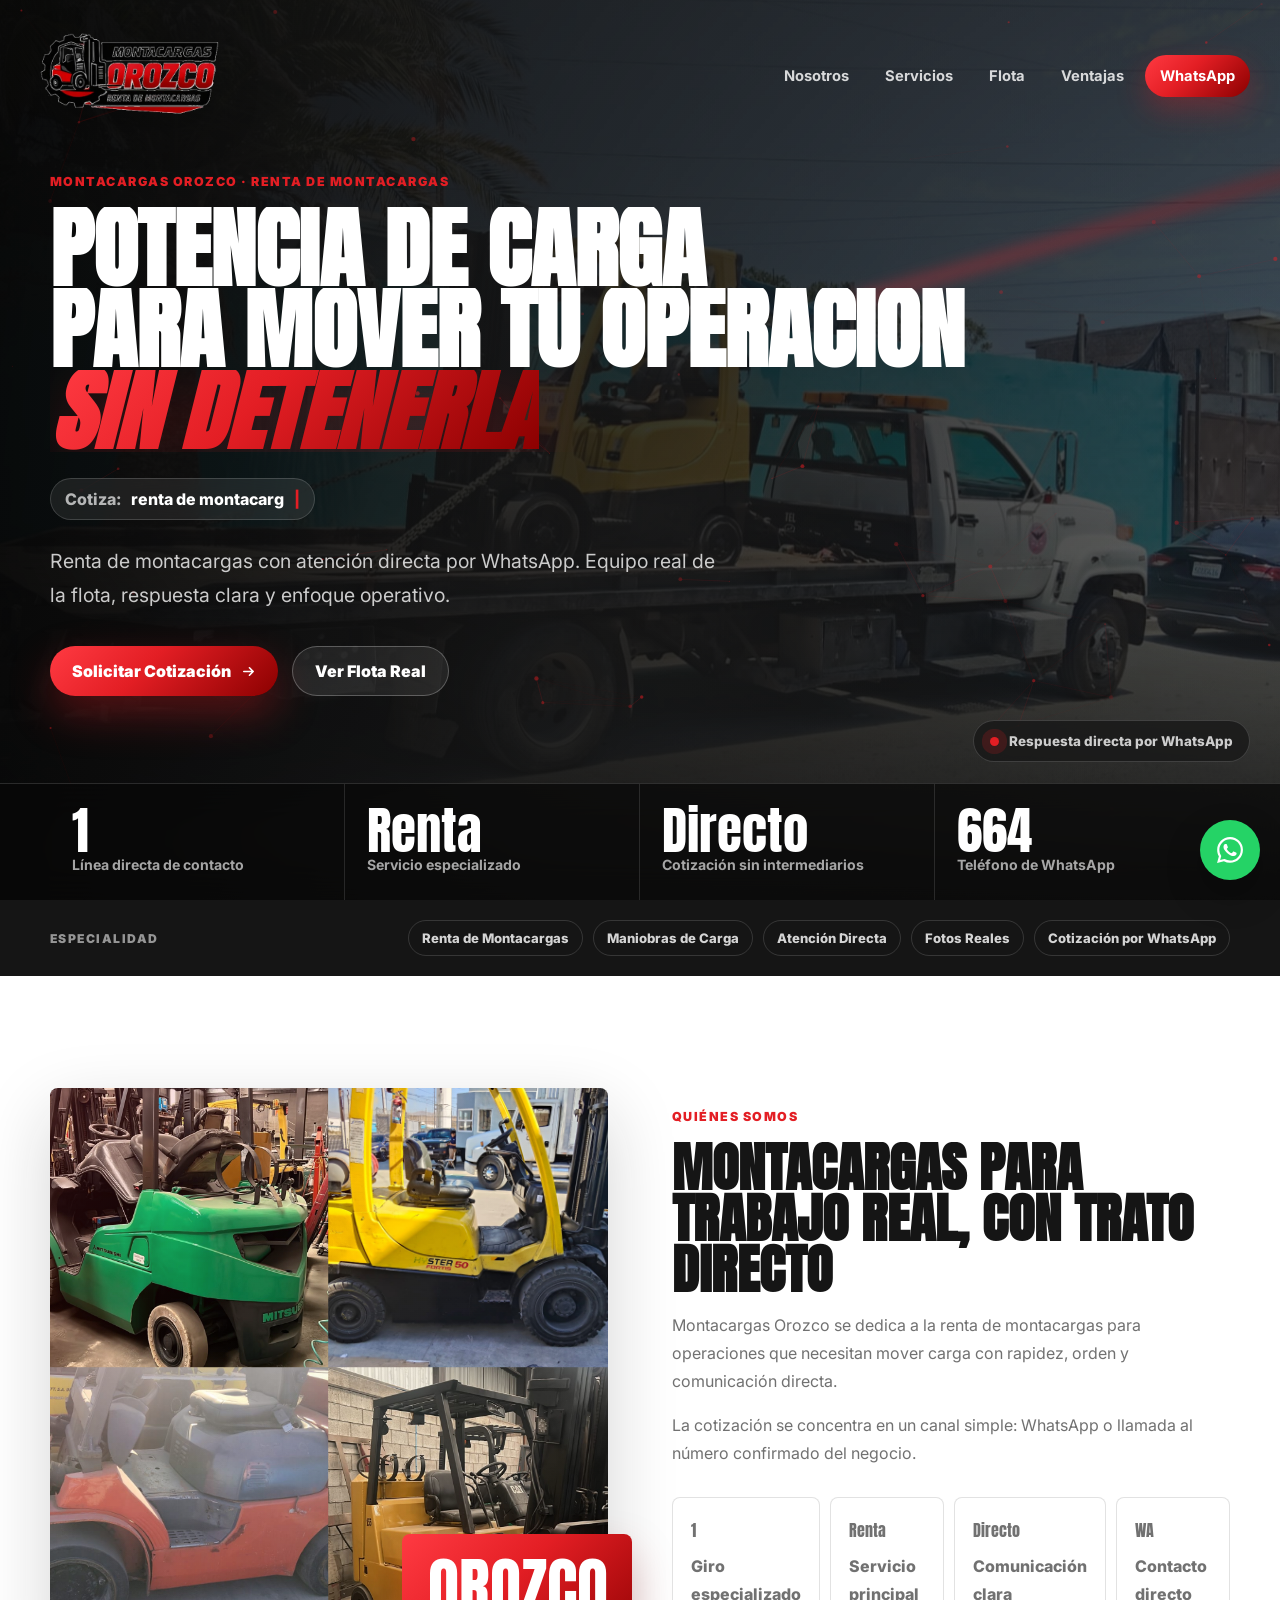
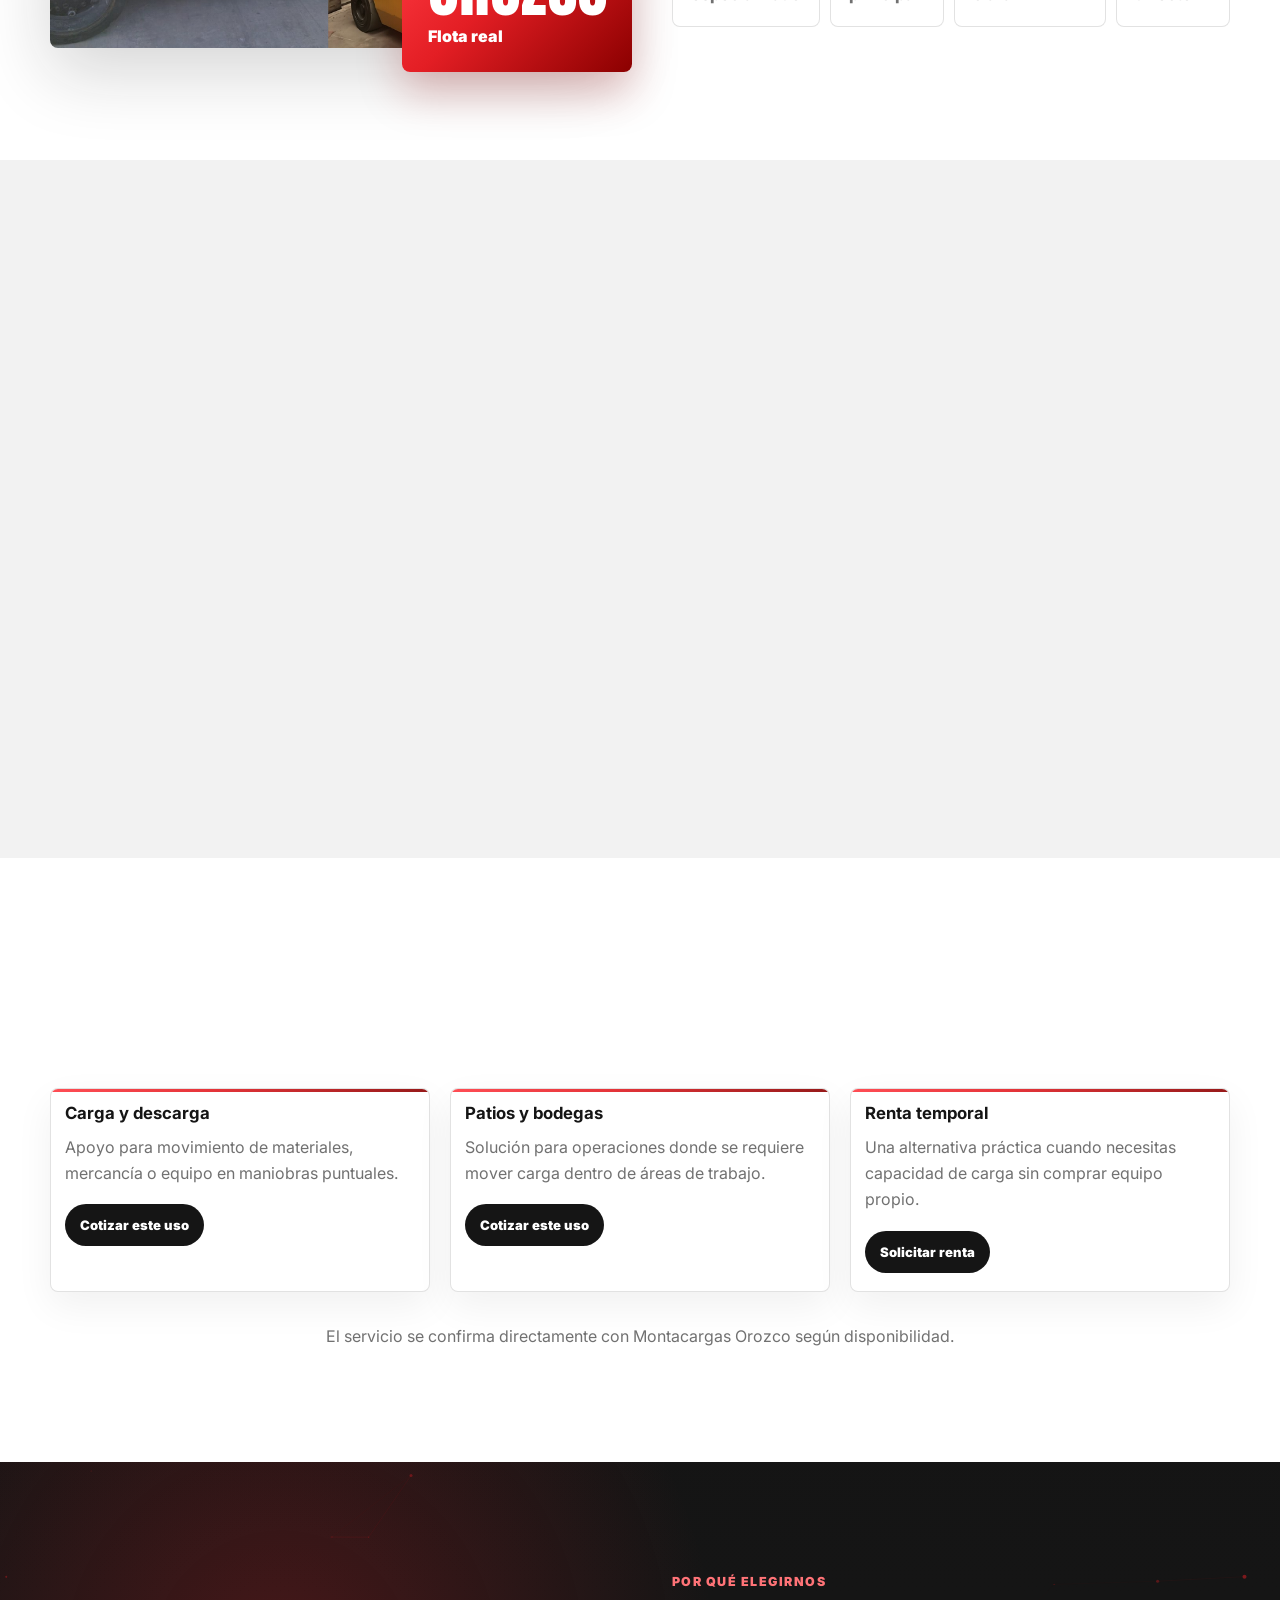
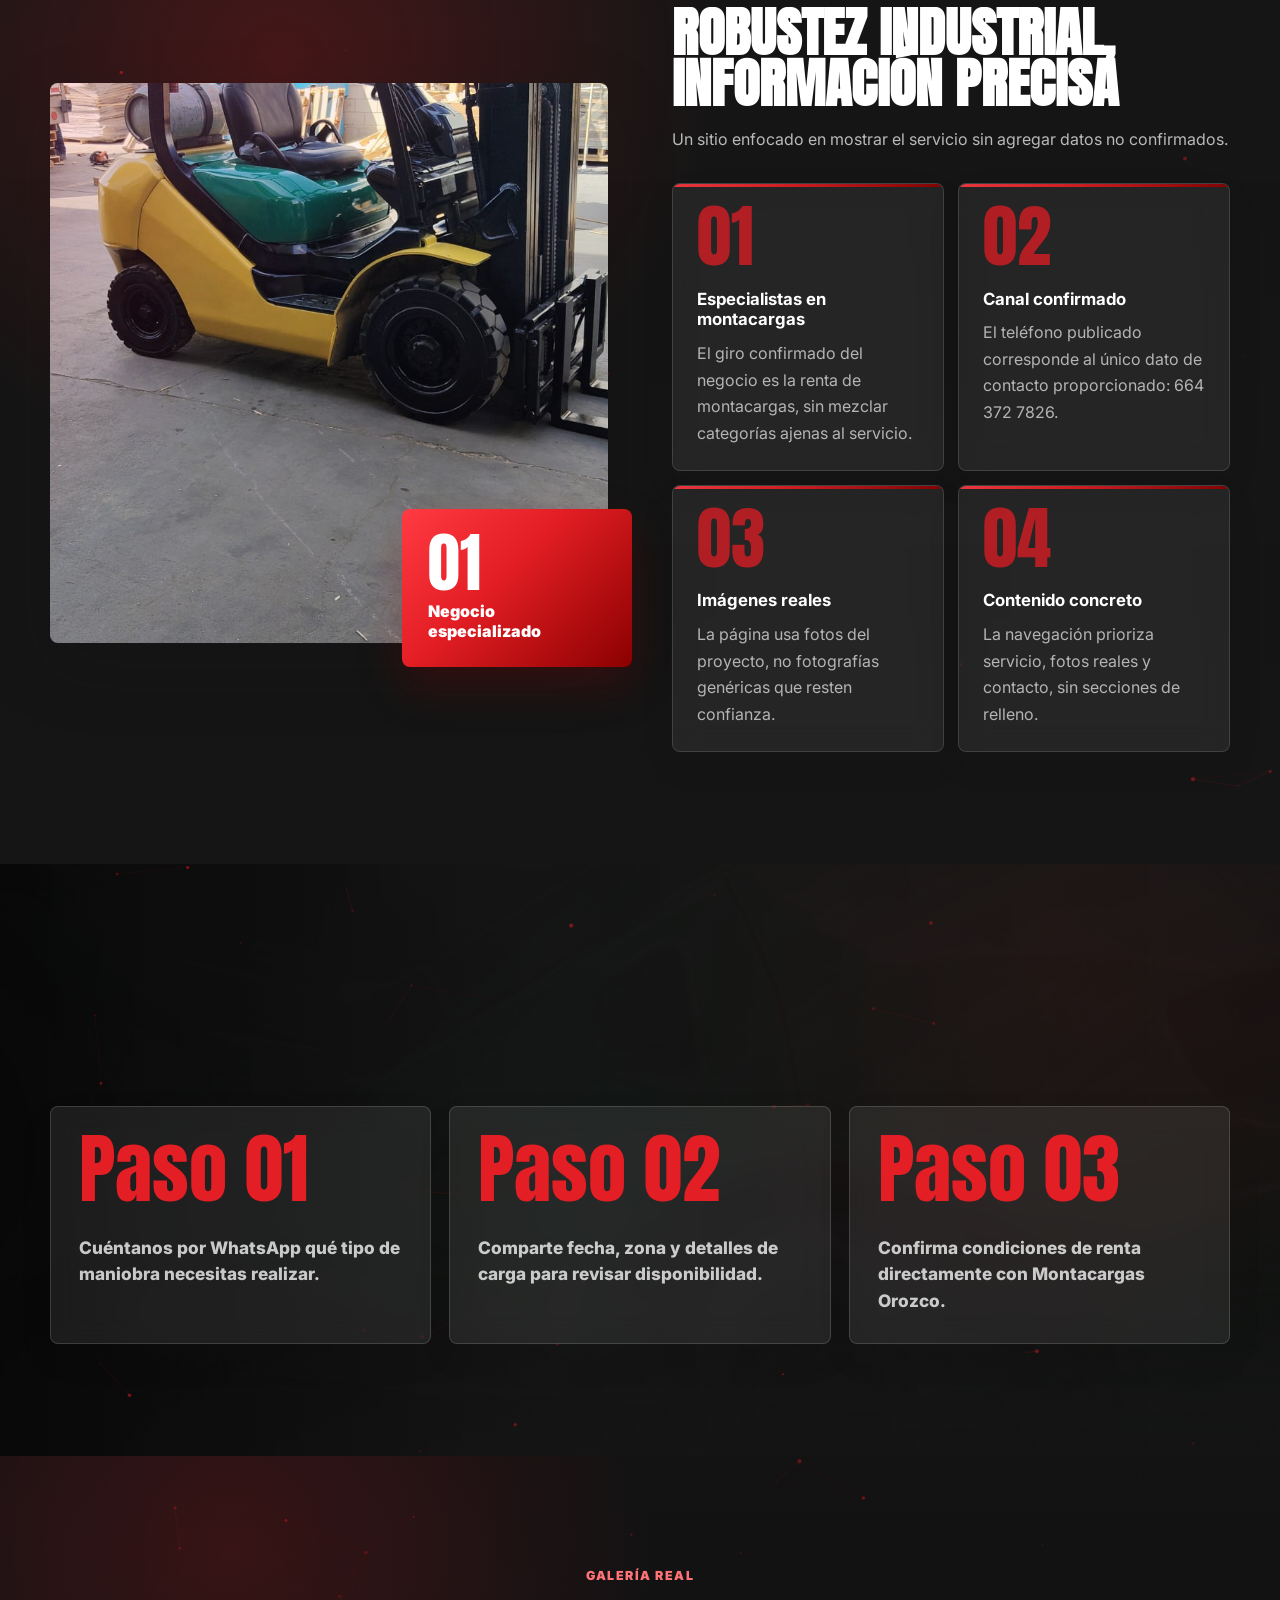
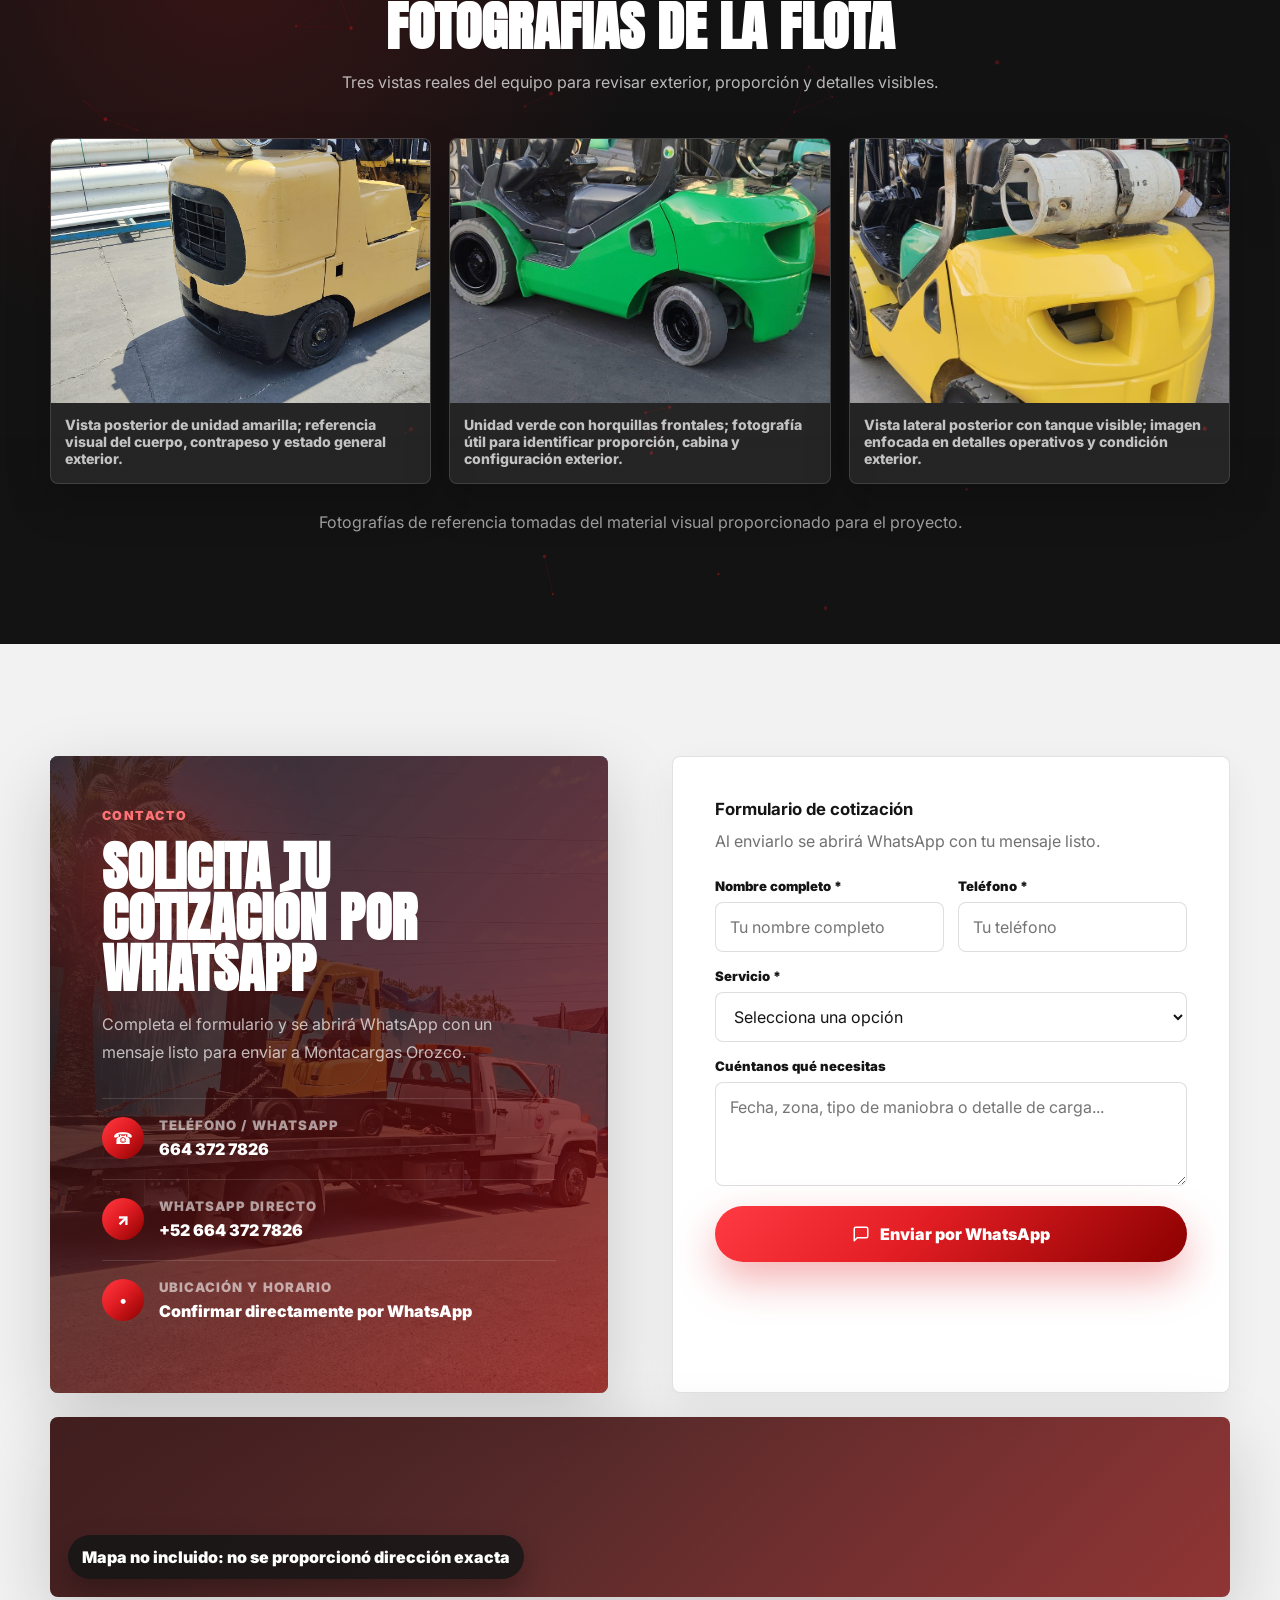
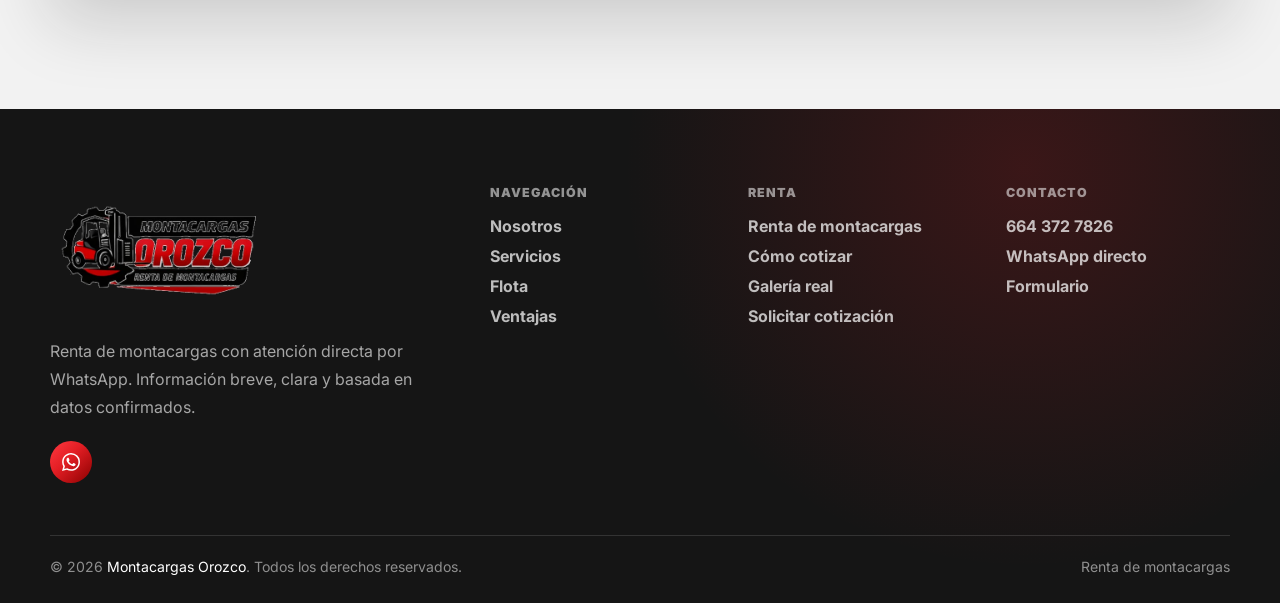
<file: index.html>
<!DOCTYPE html>
<html lang="es">
<head>
  <meta charset="UTF-8">
  <meta name="viewport" content="width=device-width, initial-scale=1.0">
  <title>Montacargas Orozco | Renta de Montacargas</title>
  <meta name="description" content="Montacargas Orozco ofrece renta de montacargas con atención directa por WhatsApp al 664 372 7826. Cotiza disponibilidad para tus maniobras de carga.">
  <meta name="keywords" content="renta de montacargas, Montacargas Orozco, montacargas en renta, renta de forklift, cotizar montacargas">
  <meta property="og:title" content="Montacargas Orozco | Renta de Montacargas">
  <meta property="og:description" content="Renta de montacargas con atención directa por WhatsApp. Equipo real fotografiado de la flota de Montacargas Orozco.">
  <meta property="og:type" content="website">
  <meta property="og:image" content="imagenes/logo-orozco-transparente.png">
  <link rel="icon" type="image/png" href="imagenes/logo-orozco-transparente.png">
  <link rel="preconnect" href="https://fonts.googleapis.com">
  <link rel="preconnect" href="https://fonts.gstatic.com" crossorigin>
  <link href="https://fonts.googleapis.com/css2?family=Anton&family=Inter:wght@400;500;600;700;800;900&display=swap" rel="stylesheet">
  <script>document.documentElement.classList.add("js");</script>
  <link rel="stylesheet" href="styles.css">
</head>
<body>

<!-- LOADER -->
<div id="loader" aria-hidden="true">
  <div class="ld-scan"></div>
  <div class="ld-logo">
    <img src="imagenes/logo-orozco-transparente.png" alt="" class="ld-logo-img">
    <div class="ld-ring"></div>
  </div>
  <div class="ld-brand">
    <p class="ld-name">MONTA<span>CARGAS</span> <em>OROZCO</em></p>
    <p class="ld-tag">Renta de montacargas</p>
  </div>
  <div class="ld-progress">
    <div class="ld-track"><div class="ld-fill"></div></div>
    <p class="ld-note">Cargando</p>
  </div>
</div>

<!-- NAV -->
<nav id="nav" role="navigation" aria-label="Menú principal">
  <div class="nav-wrap">
    <a href="#" class="logo" aria-label="Montacargas Orozco">
      <img src="imagenes/logo-orozco-transparente.png" alt="Logo de Montacargas Orozco" class="logo-img">
      <div class="logo-word">MONTA<span>CARGAS</span> <em>OROZCO</em></div>
    </a>
    <ul class="nav-links" role="list">
      <li><a href="#about">Nosotros</a></li>
      <li><a href="#services">Servicios</a></li>
      <li><a href="#inventario">Flota</a></li>
      <li><a href="#why">Ventajas</a></li>
      <li><a href="#contact" class="nav-cta">WhatsApp</a></li>
    </ul>
    <button class="hamburger" id="ham" aria-label="Abrir menú" aria-expanded="false">
      <span></span><span></span><span></span>
    </button>
  </div>
</nav>

<div id="mob" class="mob-menu" role="navigation" aria-label="Menú móvil">
  <a href="#about">Nosotros</a>
  <a href="#services">Servicios</a>
  <a href="#inventario">Flota</a>
  <a href="#why">Ventajas</a>
  <a href="#contact">WhatsApp</a>
</div>

<main>

<!-- HERO -->
<section id="hero" aria-label="Encabezado principal">
  <div class="hero-bg" aria-hidden="true"></div>
  <div class="hero-ov" aria-hidden="true"></div>
  <canvas id="pcanvas" class="particle-canvas" aria-hidden="true"></canvas>

  <div class="hero-body">
    <div class="wrap">
      <p class="hero-eyebrow">Montacargas Orozco · Renta de montacargas</p>
      <h1 class="hero-h1">
        <span class="h1-line"><span class="h1-inner">Potencia de carga</span></span>
        <span class="h1-line"><span class="h1-inner">para mover tu operación</span></span>
        <span class="h1-line h1-accent"><span class="h1-inner">sin detenerla</span></span>
      </h1>
      <p class="hero-typewriter" aria-label="Soluciones de renta">
        <span class="tw-label">Cotiza:</span>
        <span class="tw-text" id="twText"></span><span class="tw-cursor" aria-hidden="true">|</span>
      </p>
      <p class="hero-p">
        Renta de montacargas con atención directa por WhatsApp. Equipo real de la flota, respuesta clara y enfoque operativo.
      </p>
      <div class="hero-btns">
        <a href="https://wa.me/526643727826?text=Hola%2C%20quiero%20cotizar%20la%20renta%20de%20un%20montacargas%20con%20Montacargas%20Orozco." target="_blank" rel="noopener noreferrer" class="btn-primary">
          Solicitar Cotización
          <svg width="15" height="15" viewBox="0 0 16 16" fill="none" aria-hidden="true">
            <path d="M3 8h10M9 4l4 4-4 4" stroke="currentColor" stroke-width="1.75" stroke-linecap="round" stroke-linejoin="round"/>
          </svg>
        </a>
        <a href="#inventario" class="btn-secondary">Ver Flota Real</a>
      </div>
    </div>
  </div>

  <div class="hero-stats" aria-label="Datos de confianza">
    <div class="wrap">
      <div class="stats-row">
        <div class="stat-col">
          <span class="stat-val" data-hero-count="1" data-prefix="" data-suffix="">0</span>
          <span class="stat-lbl">Línea directa de contacto</span>
        </div>
        <div class="stat-col">
          <span class="stat-val">Renta</span>
          <span class="stat-lbl">Servicio especializado</span>
        </div>
        <div class="stat-col">
          <span class="stat-val">Directo</span>
          <span class="stat-lbl">Cotización sin intermediarios</span>
        </div>
        <div class="stat-col">
          <span class="stat-val">664</span>
          <span class="stat-lbl">Teléfono de WhatsApp</span>
        </div>
      </div>
    </div>
  </div>

  <div class="hero-deco" aria-hidden="true">
    <div class="hero-beam"></div>
  </div>
  <div class="hero-badge" aria-hidden="true">
    <span class="hb-dot"></span>
    <span class="hb-text">Respuesta directa por WhatsApp</span>
  </div>
</section>

<!-- TRUST BAR -->
<section id="trust" aria-label="Enfoque del negocio">
  <div class="trust-bg" aria-hidden="true"></div>
  <div class="wrap">
    <div class="trust-row rev">
      <p class="trust-label">Especialidad</p>
      <div class="trust-chips">
        <span class="trust-chip">Renta de Montacargas</span>
        <span class="trust-chip">Maniobras de Carga</span>
        <span class="trust-chip">Atención Directa</span>
        <span class="trust-chip">Fotos Reales</span>
        <span class="trust-chip">Cotización por WhatsApp</span>
      </div>
    </div>
  </div>
</section>

<!-- ABOUT -->
<section id="about" class="section bg-white">
  <div class="wrap">
    <div class="about-grid">
      <div class="about-img-wrap rev from-l">
        <div class="about-img-main about-img-grid">
          <img src="imagenes/flota (1).jpeg" alt="Montacargas de la flota real de Montacargas Orozco 1" loading="lazy">
          <img src="imagenes/flota (2).jpeg" alt="Montacargas de la flota real de Montacargas Orozco 2" loading="lazy">
          <img src="imagenes/flota (3).jpeg" alt="Montacargas de la flota real de Montacargas Orozco 3" loading="lazy">
          <img src="imagenes/flota (4).jpeg" alt="Montacargas de la flota real de Montacargas Orozco 4" loading="lazy">
        </div>
        <div class="about-accent">
          <p class="a-num">OROZCO</p>
          <p class="a-lbl">Flota real</p>
        </div>
      </div>
      <div class="about-text rev">
        <p class="eyebrow">Quiénes somos</p>
        <h2 class="heading heading--shine">Montacargas para trabajo real, con trato directo</h2>
        <p>Montacargas Orozco se dedica a la renta de montacargas para operaciones que necesitan mover carga con rapidez, orden y comunicación directa.</p>
        <p>La cotización se concentra en un canal simple: WhatsApp o llamada al número confirmado del negocio.</p>
        <div class="about-stats">
          <div class="a-stat">
            <p class="a-stat-n" data-count="1" data-prefix="" data-suffix=""></p>
            <p class="a-stat-l">Giro especializado</p>
          </div>
          <div class="a-stat">
            <p class="a-stat-n">Renta</p>
            <p class="a-stat-l">Servicio principal</p>
          </div>
          <div class="a-stat">
            <p class="a-stat-n">Directo</p>
            <p class="a-stat-l">Comunicación clara</p>
          </div>
          <div class="a-stat">
            <p class="a-stat-n">WA</p>
            <p class="a-stat-l">Contacto directo</p>
          </div>
        </div>
      </div>
    </div>
  </div>
</section>

<!-- SERVICES -->
<section id="services" class="section bg-off">
  <div class="wrap">
    <div class="section-head section-head--center rev">
      <p class="eyebrow">Servicios</p>
      <h2 class="heading heading--shine">Servicio directo, claro y sin vueltas</h2>
      <p class="sub">Una oferta simple: renta de montacargas, atención directa y comunicación clara desde el primer contacto.</p>
    </div>
    <div class="svc-grid">

      <div class="svc-card rev d1">
        <span class="svc-num" aria-hidden="true">01</span>
        <h3>Renta de montacargas</h3>
        <p>Equipo para maniobras de carga, descarga y movimiento operativo dentro de patios, bodegas o zonas de trabajo.</p>
        <p class="svc-models">Contacto directo: 664 372 7826</p>
        <div class="svc-tags">
          <span class="tag tag-gold">Carga</span>
          <span class="tag tag-gold">Maniobra</span>
          <span class="tag tag-gold">Operación</span>
        </div>
      </div>

      <div class="svc-card rev d2">
        <span class="svc-num" aria-hidden="true">02</span>
        <h3>Atención directa</h3>
        <p>Comunicación por el canal confirmado del negocio, sin formularios largos ni intermediarios.</p>
        <p class="svc-models">WhatsApp: 664 372 7826</p>
        <div class="svc-tags">
          <span class="tag tag-gold">Rápido</span>
          <span class="tag tag-gold">Directo</span>
          <span class="tag tag-gold">Claro</span>
        </div>
      </div>

      <div class="svc-card rev d3">
        <span class="svc-num" aria-hidden="true">03</span>
        <h3>Información objetiva</h3>
        <p>La página comunica únicamente información confirmada del negocio y evita datos no verificados.</p>
        <p class="svc-models">Sin información inventada</p>
        <div class="svc-tags">
          <span class="tag tag-gold">Real</span>
          <span class="tag tag-gold">Industrial</span>
          <span class="tag tag-gold">Confiable</span>
        </div>
      </div>

      <div class="svc-card rev d4">
        <span class="svc-num" aria-hidden="true">04</span>
        <h3>Uso operativo</h3>
        <p>Ideal para resolver necesidades temporales de carga sin adquirir equipo propio.</p>
        <p class="svc-models">Renta según solicitud</p>
        <div class="svc-tags">
          <span class="tag tag-gold">Temporal</span>
          <span class="tag tag-gold">Flexible</span>
          <span class="tag tag-gold">Productivo</span>
        </div>
      </div>

    </div>
  </div>
</section>

<!-- INVENTARIO -->
<section id="inventario" class="section bg-white">
  <div class="wrap">
    <div class="prod-header rev">
      <div>
        <p class="eyebrow">Usos frecuentes</p>
        <h2 class="heading heading--shine">Montacargas para trabajo operativo</h2>
      </div>
      <a href="#contact" class="btn-outline">Cotizar Renta</a>
    </div>
    <div class="prod-grid prod-grid--simple">

      <div class="prod-card rev d1">
        <h3>Carga y descarga</h3>
        <p>Apoyo para movimiento de materiales, mercancía o equipo en maniobras puntuales.</p>
        <a class="prod-pill" href="https://wa.me/526643727826?text=Hola%2C%20quiero%20cotizar%20la%20renta%20de%20un%20montacargas%20con%20Montacargas%20Orozco." target="_blank" rel="noopener noreferrer">Cotizar este uso</a>
      </div>

      <div class="prod-card rev d2">
        <h3>Patios y bodegas</h3>
        <p>Solución para operaciones donde se requiere mover carga dentro de áreas de trabajo.</p>
        <a class="prod-pill" href="https://wa.me/526643727826?text=Hola%2C%20quiero%20cotizar%20la%20renta%20de%20un%20montacargas%20con%20Montacargas%20Orozco." target="_blank" rel="noopener noreferrer">Cotizar este uso</a>
      </div>

      <div class="prod-card rev d3">
        <h3>Renta temporal</h3>
        <p>Una alternativa práctica cuando necesitas capacidad de carga sin comprar equipo propio.</p>
        <a class="prod-pill" href="https://wa.me/526643727826?text=Hola%2C%20necesito%20rentar%20un%20montacargas%20para%20una%20maniobra.%20%C2%BFMe%20pueden%20apoyar%3F" target="_blank" rel="noopener noreferrer">Solicitar renta</a>
      </div>

    </div>
    <p class="prod-note rev">El servicio se confirma directamente con Montacargas Orozco según disponibilidad.</p>
  </div>
</section>

<!-- WHY -->
<section id="why" class="section bg-navy">
  <div class="why-bg" aria-hidden="true"></div>
  <canvas id="pcanvasWhy" class="particle-canvas" aria-hidden="true"></canvas>
  <div class="wrap">
    <div class="why-grid">
      <div class="why-img-wrap rev from-r">
        <div class="why-img-main">
          <img
            src="imagenes/sdaf.jpeg"
            alt="Montacargas amarillo de Montacargas Orozco en patio de trabajo" loading="lazy">
        </div>
        <div class="why-img-badge">
          <p class="wib-n">01</p>
          <p class="wib-l">Negocio especializado</p>
        </div>
      </div>
      <div class="why-content rev">
        <p class="eyebrow eyebrow--white">Por qué elegirnos</p>
        <h2 class="heading heading--white heading--shine-dark">Robustez industrial, información precisa</h2>
        <p class="sub sub--white">Un sitio enfocado en mostrar el servicio sin agregar datos no confirmados.</p>
        <div class="benefit-list">
          <div class="benefit">
            <span class="ben-num" aria-hidden="true">01</span>
            <div>
              <h4>Especialistas en montacargas</h4>
              <p>El giro confirmado del negocio es la renta de montacargas, sin mezclar categorías ajenas al servicio.</p>
            </div>
          </div>
          <div class="benefit">
            <span class="ben-num" aria-hidden="true">02</span>
            <div>
              <h4>Canal confirmado</h4>
              <p>El teléfono publicado corresponde al único dato de contacto proporcionado: 664 372 7826.</p>
            </div>
          </div>
          <div class="benefit">
            <span class="ben-num" aria-hidden="true">03</span>
            <div>
              <h4>Imágenes reales</h4>
              <p>La página usa fotos del proyecto, no fotografías genéricas que resten confianza.</p>
            </div>
          </div>
          <div class="benefit">
            <span class="ben-num" aria-hidden="true">04</span>
            <div>
              <h4>Contenido concreto</h4>
              <p>La navegación prioriza servicio, fotos reales y contacto, sin secciones de relleno.</p>
            </div>
          </div>
        </div>
      </div>
    </div>
  </div>
</section>

<!-- CÓMO FUNCIONA -->
<section id="numbers">
  <div class="numbers-bg" aria-hidden="true"></div>
  <div class="numbers-ov" aria-hidden="true"></div>
  <canvas id="pcanvasNumbers" class="particle-canvas" aria-hidden="true"></canvas>
  <div class="wrap">
    <div class="section-head section-head--center rev">
      <p class="eyebrow eyebrow--white">Cómo funciona</p>
      <h2 class="heading heading--white heading--shine-dark">Cotiza tu montacargas en 3 pasos</h2>
    </div>
    <div class="numbers-grid">
      <div class="number-item rev d1">
        <p class="num-v">Paso 01</p>
        <p class="num-l">Cuéntanos por WhatsApp qué tipo de maniobra necesitas realizar.</p>
      </div>
      <div class="number-item rev d2">
        <p class="num-v">Paso 02</p>
        <p class="num-l">Comparte fecha, zona y detalles de carga para revisar disponibilidad.</p>
      </div>
      <div class="number-item rev d3">
        <p class="num-v">Paso 03</p>
        <p class="num-l">Confirma condiciones de renta directamente con Montacargas Orozco.</p>
      </div>
    </div>
  </div>
</section>

<!-- GALERÍA -->
<section id="galeria">
  <canvas id="pcanvasGaleria" class="particle-canvas" aria-hidden="true"></canvas>
  <div class="wrap">
    <div class="brands-head rev">
      <p class="eyebrow eyebrow--white">Galería real</p>
      <h2 class="heading heading--white heading--shine-dark">Fotografías de la flota</h2>
      <p class="brands-sub">Tres vistas reales del equipo para revisar exterior, proporción y detalles visibles.</p>
    </div>
    <div class="brands-grid">
      <figure class="brand-card rev d1">
        <div class="brand-card-inner">
          <img src="imagenes/123.jpeg" alt="Montacargas amarillo de Montacargas Orozco con vista posterior y contrapeso visible" loading="lazy">
        </div>
        <figcaption>Vista posterior de unidad amarilla; referencia visual del cuerpo, contrapeso y estado general exterior.</figcaption>
      </figure>
      <figure class="brand-card rev d2">
        <div class="brand-card-inner">
          <img src="imagenes/asdf.jpeg" alt="Montacargas verde de Montacargas Orozco con horquillas frontales en patio" loading="lazy">
        </div>
        <figcaption>Unidad verde con horquillas frontales; fotografía útil para identificar proporción, cabina y configuración exterior.</figcaption>
      </figure>
      <figure class="brand-card rev d3">
        <div class="brand-card-inner">
          <img src="imagenes/dfg.jpeg" alt="Montacargas amarillo de Montacargas Orozco con tanque posterior visible" loading="lazy">
        </div>
        <figcaption>Vista lateral posterior con tanque visible; imagen enfocada en detalles operativos y condición exterior.</figcaption>
      </figure>
    </div>
    <p class="brands-note rev">Fotografías de referencia tomadas del material visual proporcionado para el proyecto.</p>
  </div>
</section>

<!-- CONTACT -->
<section id="contact" class="section bg-off">
  <div class="wrap">
    <div class="contact-grid">

      <div class="contact-info rev from-l">
        <div class="contact-info-bg" aria-hidden="true"></div>
        <div class="contact-info-content">
          <p class="eyebrow eyebrow--white">Contacto</p>
          <h2 class="heading heading--white">Solicita tu cotización por WhatsApp</h2>
          <p class="sub sub--white" style="margin-bottom:32px">Completa el formulario y se abrirá WhatsApp con un mensaje listo para enviar a Montacargas Orozco.</p>
          <div class="c-item">
            <div class="c-icon" aria-hidden="true">☎</div>
            <div>
              <p class="c-label">Teléfono / WhatsApp</p>
              <p class="c-value"><a href="tel:6643727826">664 372 7826</a></p>
            </div>
          </div>
          <div class="c-item">
            <div class="c-icon" aria-hidden="true">↗</div>
            <div>
              <p class="c-label">WhatsApp directo</p>
              <p class="c-value"><a href="https://wa.me/526643727826" target="_blank" rel="noopener noreferrer">+52 664 372 7826</a></p>
            </div>
          </div>
          <div class="c-item">
            <div class="c-icon" aria-hidden="true">•</div>
            <div>
              <p class="c-label">Ubicación y horario</p>
              <p class="c-value">Confirmar directamente por WhatsApp</p>
            </div>
          </div>
        </div>
      </div>

      <div class="rev">
        <div class="form-wrap">
          <h3>Formulario de cotización</h3>
          <p class="form-sub">Al enviarlo se abrirá WhatsApp con tu mensaje listo.</p>
          <form id="cForm" novalidate>
            <div class="frow">
              <div class="fg">
                <label class="fl" for="fn">Nombre completo *</label>
                <input class="fi" type="text" id="fn" name="nombre" placeholder="Tu nombre completo" required autocomplete="name">
              </div>
              <div class="fg">
                <label class="fl" for="ft">Teléfono *</label>
                <input class="fi" type="tel" id="ft" name="telefono" placeholder="Tu teléfono" required autocomplete="tel">
              </div>
            </div>
            <div class="fg">
              <label class="fl" for="fs">Servicio *</label>
              <select class="fi" id="fs" name="tipo" required>
                <option value="">Selecciona una opción</option>
                <option value="Renta de montacargas">Renta de montacargas</option>
                <option value="Cotización de disponibilidad">Cotización de disponibilidad</option>
                <option value="Información general">Información general</option>
              </select>
            </div>
            <div class="fg">
              <label class="fl" for="fm">Cuéntanos qué necesitas</label>
              <textarea class="fi" id="fm" name="mensaje" rows="3" placeholder="Fecha, zona, tipo de maniobra o detalle de carga..."></textarea>
            </div>
            <button type="submit" class="btn-submit">
              <svg width="18" height="18" viewBox="0 0 24 24" fill="none" stroke="currentColor" stroke-width="2" stroke-linecap="round" stroke-linejoin="round" aria-hidden="true">
                <path d="M21 15a2 2 0 0 1-2 2H7l-4 4V5a2 2 0 0 1 2-2h14a2 2 0 0 1 2 2z"/>
              </svg>
              Enviar por WhatsApp
            </button>
          </form>
        </div>
      </div>

    </div>

    <div class="map-card rev">
      <div class="map-link no-map" aria-label="Información de ubicación no proporcionada">
        <span class="map-tag">Mapa no incluido: no se proporcionó dirección exacta</span>
      </div>
    </div>
  </div>
</section>

</main>

<!-- FOOTER -->
<footer>
  <div class="foot-bg" aria-hidden="true"></div>
  <div class="wrap">
    <div class="foot-grid">
      <div>
        <div class="foot-logo">
          <img src="imagenes/logo-orozco-transparente.png" alt="Logo de Montacargas Orozco" class="foot-logo-img">
          <div class="logo-word">MONTA<span>CARGAS</span> <em>OROZCO</em></div>
        </div>
        <p class="foot-desc">Renta de montacargas con atención directa por WhatsApp. Información breve, clara y basada en datos confirmados.</p>
        <div class="foot-social">
          <a href="https://wa.me/526643727826" target="_blank" rel="noopener noreferrer" aria-label="Montacargas Orozco en WhatsApp" class="foot-social-btn">
            <svg width="18" height="18" viewBox="0 0 24 24" fill="currentColor" aria-hidden="true"><path d="M17.472 14.382c-.297-.149-1.758-.867-2.03-.967-.273-.099-.471-.148-.67.15-.197.297-.767.966-.94 1.164-.173.199-.347.223-.644.075-.297-.15-1.255-.463-2.39-1.475-.883-.788-1.48-1.761-1.653-2.059-.173-.297-.018-.458.13-.606.134-.133.298-.347.446-.52.149-.174.198-.298.298-.497.099-.198.05-.371-.025-.52-.075-.149-.669-1.612-.916-2.207-.242-.579-.487-.5-.669-.51-.173-.008-.371-.01-.57-.01-.198 0-.52.074-.792.372-.272.297-1.04 1.016-1.04 2.479 0 1.462 1.065 2.875 1.213 3.074.149.198 2.096 3.2 5.077 4.487.709.306 1.262.489 1.694.625.712.227 1.36.195 1.871.118.571-.085 1.758-.719 2.006-1.413.248-.694.248-1.289.173-1.413-.074-.124-.272-.198-.57-.347m-5.421 7.403h-.004a9.87 9.87 0 01-5.031-1.378l-.361-.214-3.741.982.998-3.648-.235-.374a9.86 9.86 0 01-1.51-5.26c.001-5.45 4.436-9.884 9.888-9.884 2.64 0 5.122 1.03 6.988 2.898a9.825 9.825 0 012.893 6.994c-.003 5.45-4.437 9.884-9.885 9.884m8.413-18.297A11.815 11.815 0 0012.05 0C5.495 0 .16 5.335.157 11.892c0 2.096.547 4.142 1.588 5.945L.057 24l6.305-1.654a11.882 11.882 0 005.683 1.448h.005c6.554 0 11.89-5.335 11.893-11.893a11.821 11.821 0 00-3.48-8.413z"/></svg>
          </a>
        </div>
      </div>
      <div>
        <p class="foot-col-title">Navegación</p>
        <ul class="foot-links">
          <li><a href="#about">Nosotros</a></li>
          <li><a href="#services">Servicios</a></li>
          <li><a href="#inventario">Flota</a></li>
          <li><a href="#why">Ventajas</a></li>
        </ul>
      </div>
      <div>
        <p class="foot-col-title">Renta</p>
        <ul class="foot-links">
          <li><a href="#services">Renta de montacargas</a></li>
          <li><a href="#numbers">Cómo cotizar</a></li>
          <li><a href="#galeria">Galería real</a></li>
          <li><a href="#contact">Solicitar cotización</a></li>
        </ul>
      </div>
      <div>
        <p class="foot-col-title">Contacto</p>
        <ul class="foot-links">
          <li><a href="tel:6643727826">664 372 7826</a></li>
          <li><a href="https://wa.me/526643727826" target="_blank" rel="noopener noreferrer">WhatsApp directo</a></li>
          <li><a href="#contact">Formulario</a></li>
        </ul>
      </div>
    </div>
    <div class="foot-bottom">
      <p>© 2026 <span>Montacargas Orozco</span>. Todos los derechos reservados.</p>
      <p>Renta de montacargas</p>
    </div>
  </div>
</footer>

<!-- FLOATING ACTION BUTTONS -->
<div class="fab-stack">
  <div class="fab-item">
    <span class="fab-tip">Escríbenos por WhatsApp</span>
    <a href="https://wa.me/526643727826?text=Hola%2C%20quiero%20cotizar%20la%20renta%20de%20un%20montacargas%20con%20Montacargas%20Orozco."
       target="_blank"
       rel="noopener noreferrer"
       class="fab-btn wa-btn"
       aria-label="Contactar a Montacargas Orozco por WhatsApp">
      <svg viewBox="0 0 24 24" width="26" height="26" aria-hidden="true">
        <path fill="#fff" d="M17.472 14.382c-.297-.149-1.758-.867-2.03-.967-.273-.099-.471-.148-.67.15-.197.297-.767.966-.94 1.164-.173.199-.347.223-.644.075-.297-.15-1.255-.463-2.39-1.475-.883-.788-1.48-1.761-1.653-2.059-.173-.297-.018-.458.13-.606.134-.133.298-.347.446-.52.149-.174.198-.298.298-.497.099-.198.05-.371-.025-.52-.075-.149-.669-1.612-.916-2.207-.242-.579-.487-.5-.669-.51-.173-.008-.371-.01-.57-.01-.198 0-.52.074-.792.372-.272.297-1.04 1.016-1.04 2.479 0 1.462 1.065 2.875 1.213 3.074.149.198 2.096 3.2 5.077 4.487.709.306 1.262.489 1.694.625.712.227 1.36.195 1.871.118.571-.085 1.758-.719 2.006-1.413.248-.694.248-1.289.173-1.413-.074-.124-.272-.198-.57-.347m-5.421 7.403h-.004a9.87 9.87 0 01-5.031-1.378l-.361-.214-3.741.982.998-3.648-.235-.374a9.86 9.86 0 01-1.51-5.26c.001-5.45 4.436-9.884 9.888-9.884 2.64 0 5.122 1.03 6.988 2.898a9.825 9.825 0 012.893 6.994c-.003 5.45-4.437 9.884-9.885 9.884m8.413-18.297A11.815 11.815 0 0012.05 0C5.495 0 .16 5.335.157 11.892c0 2.096.547 4.142 1.588 5.945L.057 24l6.305-1.654a11.882 11.882 0 005.683 1.448h.005c6.554 0 11.89-5.335 11.893-11.893a11.821 11.821 0 00-3.48-8.413z"/>
      </svg>
    </a>
  </div>
</div>

<script src="script.js"></script>
</body>
</html>
</file>
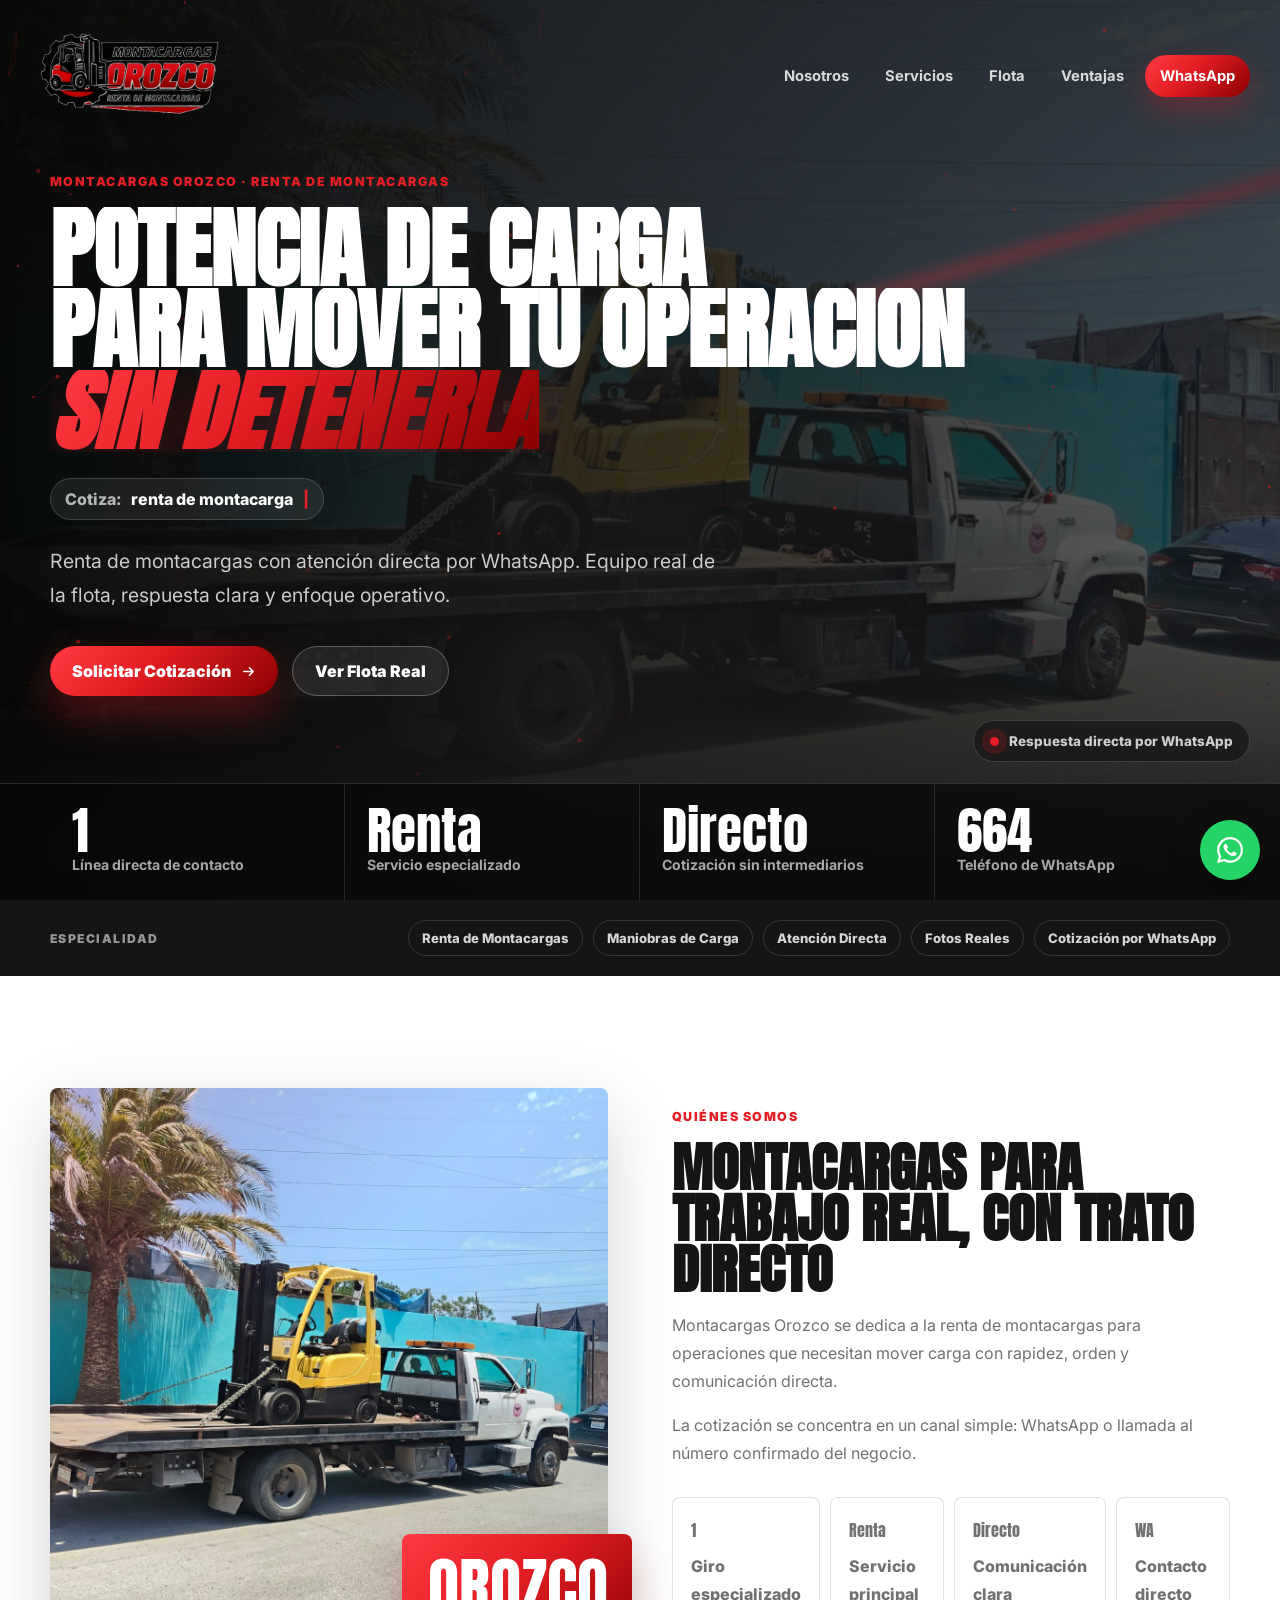
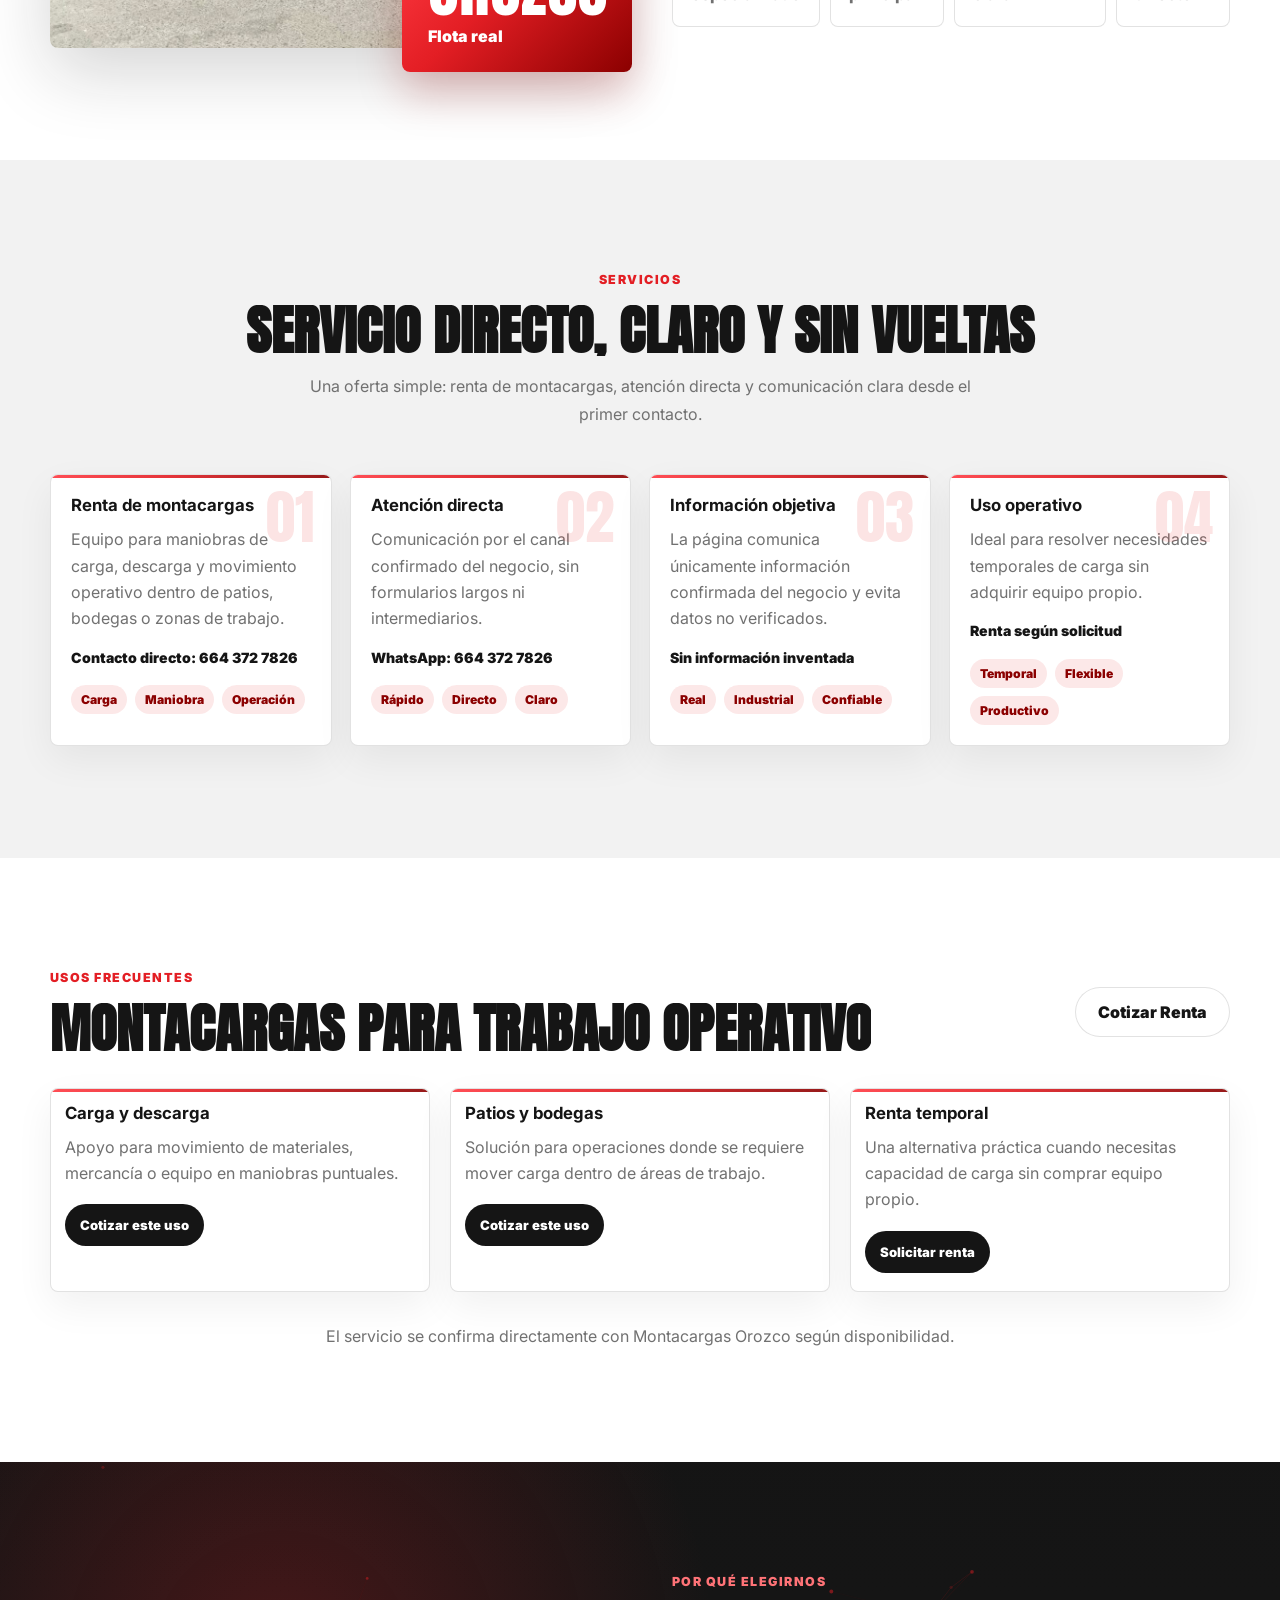
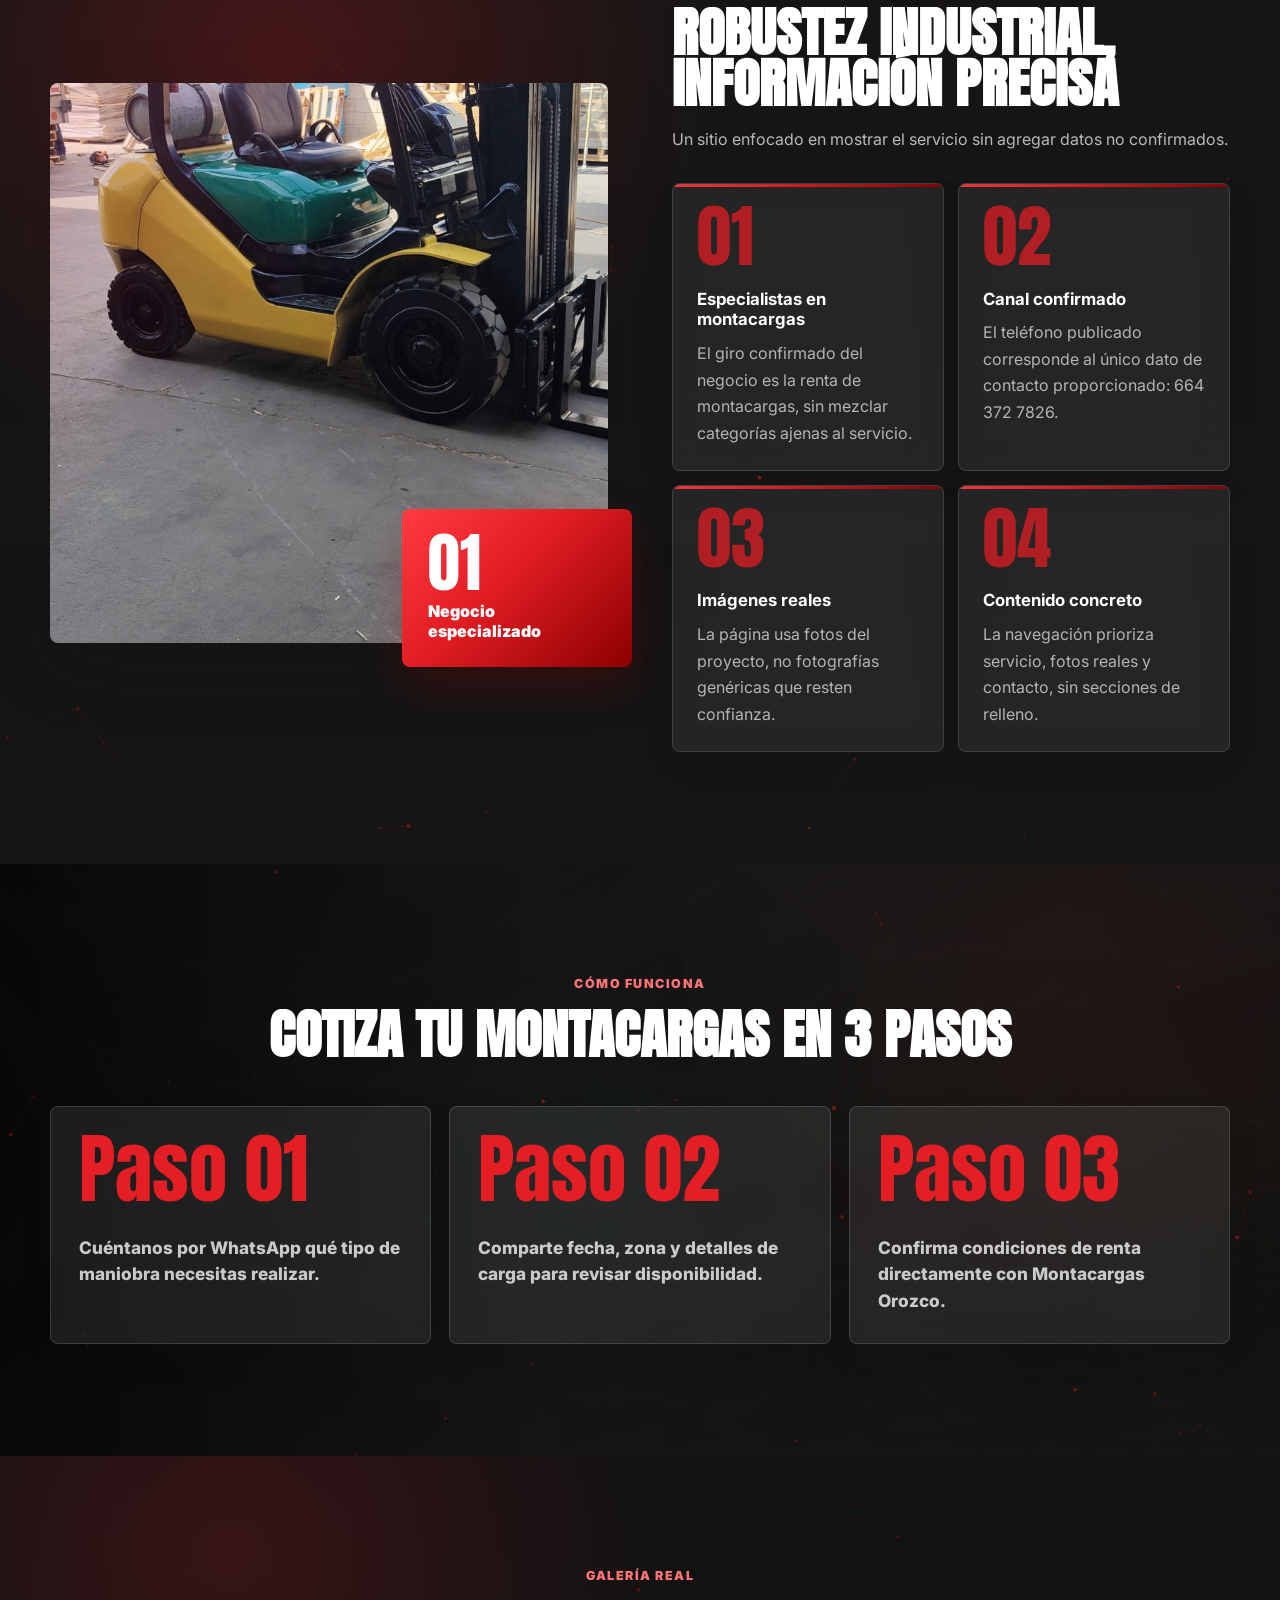
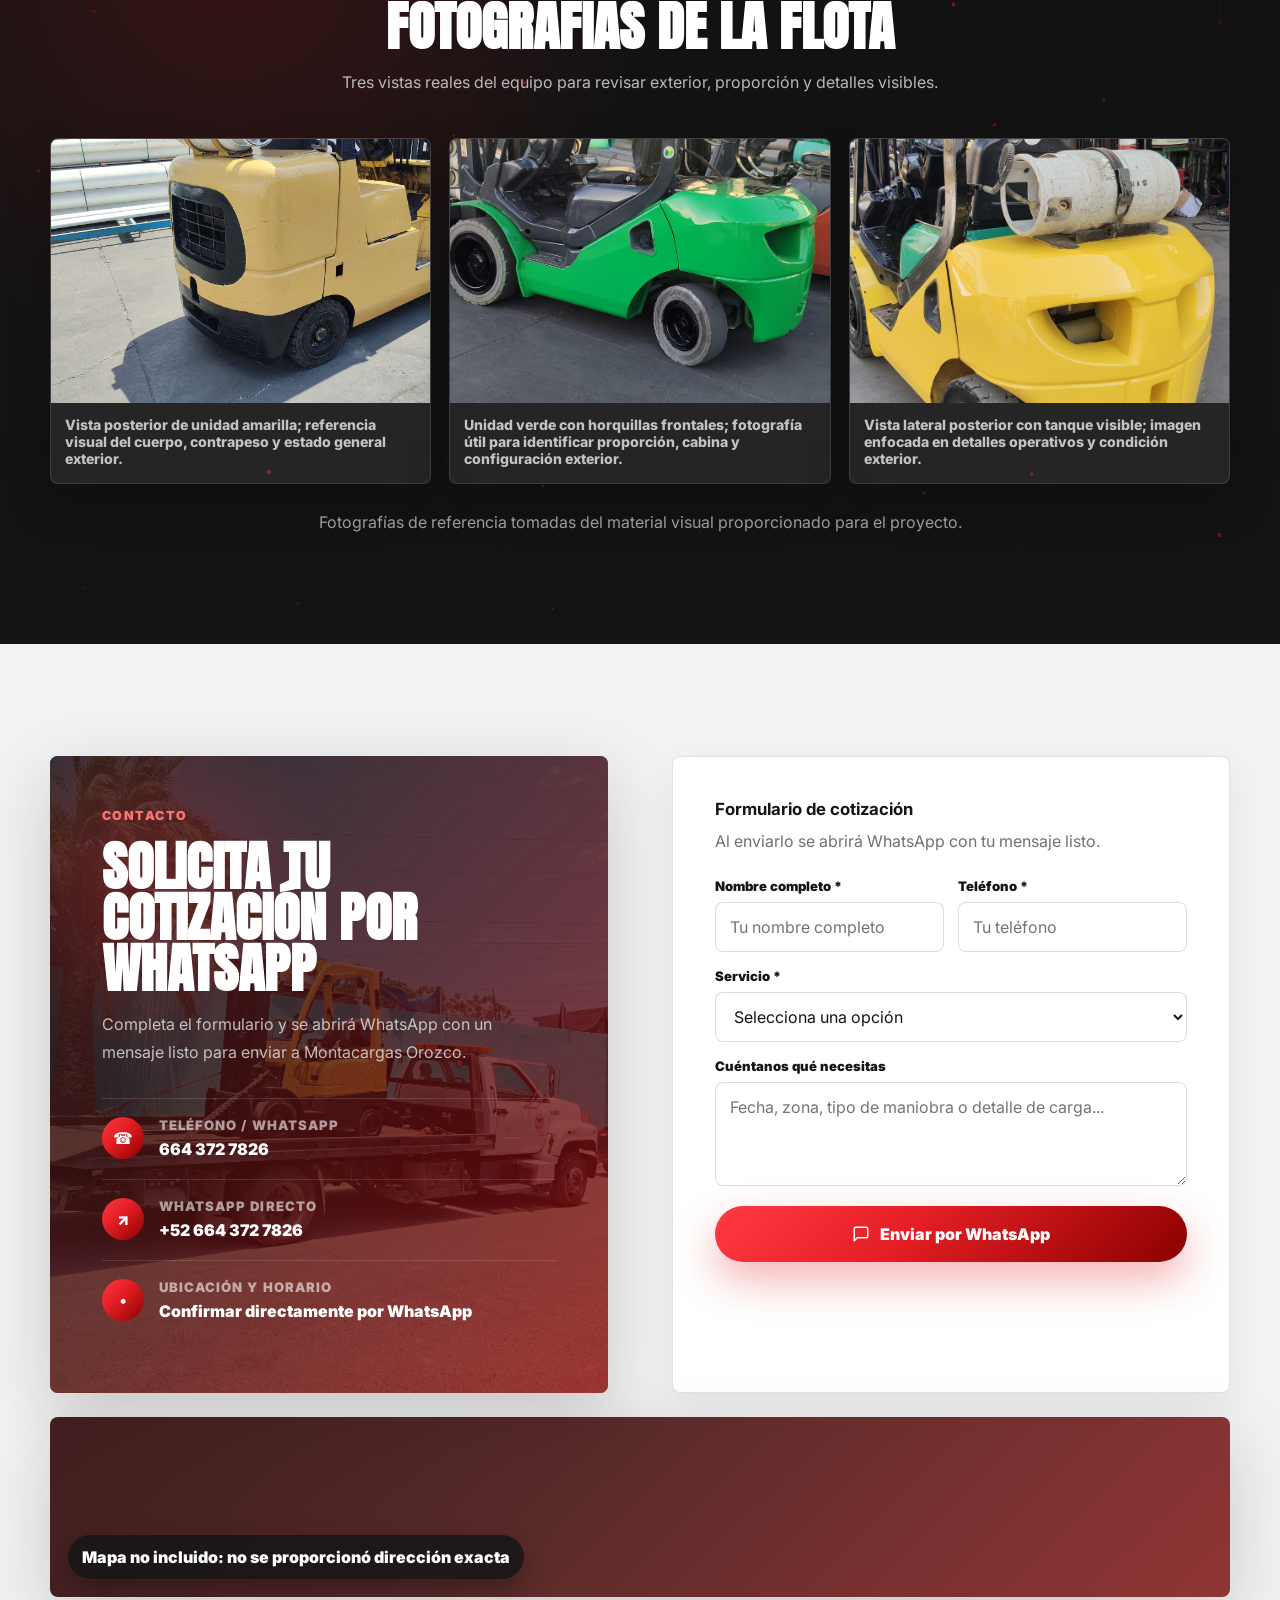
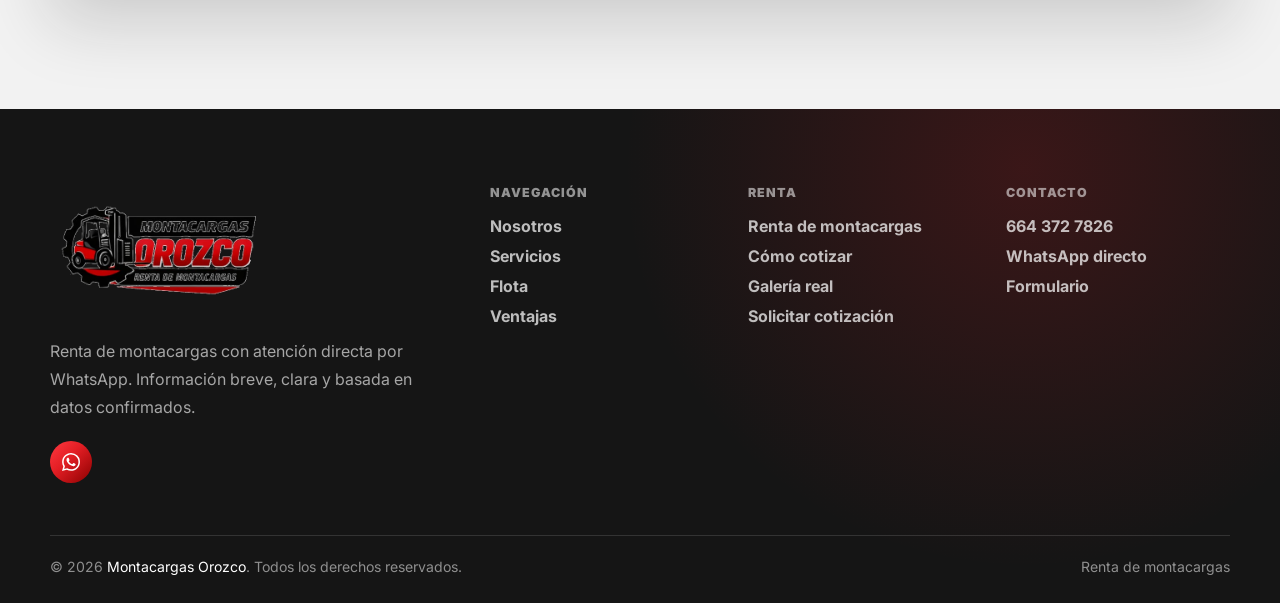
<file: Copia de fulltorque.html>
<!DOCTYPE html>
<html lang="es">
<head>
  <meta charset="UTF-8">
  <meta name="viewport" content="width=device-width, initial-scale=1.0">
  <title>Montacargas Orozco | Renta de Montacargas</title>
  <meta name="description" content="Montacargas Orozco ofrece renta de montacargas con atención directa por WhatsApp al 664 372 7826. Cotiza disponibilidad para tus maniobras de carga.">
  <meta name="keywords" content="renta de montacargas, Montacargas Orozco, montacargas en renta, renta de forklift, cotizar montacargas">
  <meta property="og:title" content="Montacargas Orozco | Renta de Montacargas">
  <meta property="og:description" content="Renta de montacargas con atención directa por WhatsApp. Equipo real fotografiado de la flota de Montacargas Orozco.">
  <meta property="og:type" content="website">
  <meta property="og:image" content="imagenes/logo-orozco-transparente.png">
  <link rel="icon" type="image/png" href="imagenes/logo-orozco-transparente.png">
  <link rel="preconnect" href="https://fonts.googleapis.com">
  <link rel="preconnect" href="https://fonts.gstatic.com" crossorigin>
  <link href="https://fonts.googleapis.com/css2?family=Anton&family=Inter:wght@400;500;600;700;800;900&display=swap" rel="stylesheet">
  <script>document.documentElement.classList.add("js");</script>
  <link rel="stylesheet" href="styles.css">
</head>
<body>

<!-- LOADER -->
<div id="loader" aria-hidden="true">
  <div class="ld-scan"></div>
  <div class="ld-logo">
    <img src="imagenes/logo-orozco-transparente.png" alt="" class="ld-logo-img">
    <div class="ld-ring"></div>
  </div>
  <div class="ld-brand">
    <p class="ld-name">MONTA<span>CARGAS</span> <em>OROZCO</em></p>
    <p class="ld-tag">Renta de montacargas</p>
  </div>
  <div class="ld-progress">
    <div class="ld-track"><div class="ld-fill"></div></div>
    <p class="ld-note">Cargando</p>
  </div>
</div>

<!-- NAV -->
<nav id="nav" role="navigation" aria-label="Menú principal">
  <div class="nav-wrap">
    <a href="#" class="logo" aria-label="Montacargas Orozco">
      <img src="imagenes/logo-orozco-transparente.png" alt="Logo de Montacargas Orozco" class="logo-img">
      <div class="logo-word">MONTA<span>CARGAS</span> <em>OROZCO</em></div>
    </a>
    <ul class="nav-links" role="list">
      <li><a href="#about">Nosotros</a></li>
      <li><a href="#services">Servicios</a></li>
      <li><a href="#inventario">Flota</a></li>
      <li><a href="#why">Ventajas</a></li>
      <li><a href="#contact" class="nav-cta">WhatsApp</a></li>
    </ul>
    <button class="hamburger" id="ham" aria-label="Abrir menú" aria-expanded="false">
      <span></span><span></span><span></span>
    </button>
  </div>
</nav>

<div id="mob" class="mob-menu" role="navigation" aria-label="Menú móvil">
  <a href="#about">Nosotros</a>
  <a href="#services">Servicios</a>
  <a href="#inventario">Flota</a>
  <a href="#why">Ventajas</a>
  <a href="#contact">WhatsApp</a>
</div>

<main>

<!-- HERO -->
<section id="hero" aria-label="Encabezado principal">
  <div class="hero-bg" aria-hidden="true"></div>
  <div class="hero-ov" aria-hidden="true"></div>
  <canvas id="pcanvas" class="particle-canvas" aria-hidden="true"></canvas>

  <div class="hero-body">
    <div class="wrap">
      <p class="hero-eyebrow">Montacargas Orozco · Renta de montacargas</p>
      <h1 class="hero-h1">
        <span class="h1-line"><span class="h1-inner">Potencia de carga</span></span>
        <span class="h1-line"><span class="h1-inner">para mover tu operación</span></span>
        <span class="h1-line h1-accent"><span class="h1-inner">sin detenerla</span></span>
      </h1>
      <p class="hero-typewriter" aria-label="Soluciones de renta">
        <span class="tw-label">Cotiza:</span>
        <span class="tw-text" id="twText"></span><span class="tw-cursor" aria-hidden="true">|</span>
      </p>
      <p class="hero-p">
        Renta de montacargas con atención directa por WhatsApp. Equipo real de la flota, respuesta clara y enfoque operativo.
      </p>
      <div class="hero-btns">
        <a href="https://wa.me/526643727826?text=Hola%2C%20quiero%20cotizar%20la%20renta%20de%20un%20montacargas%20con%20Montacargas%20Orozco." target="_blank" rel="noopener noreferrer" class="btn-primary">
          Solicitar Cotización
          <svg width="15" height="15" viewBox="0 0 16 16" fill="none" aria-hidden="true">
            <path d="M3 8h10M9 4l4 4-4 4" stroke="currentColor" stroke-width="1.75" stroke-linecap="round" stroke-linejoin="round"/>
          </svg>
        </a>
        <a href="#inventario" class="btn-secondary">Ver Flota Real</a>
      </div>
    </div>
  </div>

  <div class="hero-stats" aria-label="Datos de confianza">
    <div class="wrap">
      <div class="stats-row">
        <div class="stat-col">
          <span class="stat-val" data-hero-count="1" data-prefix="" data-suffix="">0</span>
          <span class="stat-lbl">Línea directa de contacto</span>
        </div>
        <div class="stat-col">
          <span class="stat-val">Renta</span>
          <span class="stat-lbl">Servicio especializado</span>
        </div>
        <div class="stat-col">
          <span class="stat-val">Directo</span>
          <span class="stat-lbl">Cotización sin intermediarios</span>
        </div>
        <div class="stat-col">
          <span class="stat-val">664</span>
          <span class="stat-lbl">Teléfono de WhatsApp</span>
        </div>
      </div>
    </div>
  </div>

  <div class="hero-deco" aria-hidden="true">
    <div class="hero-beam"></div>
  </div>
  <div class="hero-badge" aria-hidden="true">
    <span class="hb-dot"></span>
    <span class="hb-text">Respuesta directa por WhatsApp</span>
  </div>
</section>

<!-- TRUST BAR -->
<section id="trust" aria-label="Enfoque del negocio">
  <div class="trust-bg" aria-hidden="true"></div>
  <div class="wrap">
    <div class="trust-row rev">
      <p class="trust-label">Especialidad</p>
      <div class="trust-chips">
        <span class="trust-chip">Renta de Montacargas</span>
        <span class="trust-chip">Maniobras de Carga</span>
        <span class="trust-chip">Atención Directa</span>
        <span class="trust-chip">Fotos Reales</span>
        <span class="trust-chip">Cotización por WhatsApp</span>
      </div>
    </div>
  </div>
</section>

<!-- ABOUT -->
<section id="about" class="section bg-white">
  <div class="wrap">
    <div class="about-grid">
      <div class="about-img-wrap rev from-l">
        <div class="about-img-main">
          <img
            src="imagenes/WhatsApp Image 2026-07-21 at 9.32.40 PM.jpeg"
            alt="Montacargas amarillo transportado sobre plataforma de Montacargas Orozco" loading="lazy">
        </div>
        <div class="about-accent">
          <p class="a-num">OROZCO</p>
          <p class="a-lbl">Flota real</p>
        </div>
      </div>
      <div class="about-text rev">
        <p class="eyebrow">Quiénes somos</p>
        <h2 class="heading heading--shine">Montacargas para trabajo real, con trato directo</h2>
        <p>Montacargas Orozco se dedica a la renta de montacargas para operaciones que necesitan mover carga con rapidez, orden y comunicación directa.</p>
        <p>La cotización se concentra en un canal simple: WhatsApp o llamada al número confirmado del negocio.</p>
        <div class="about-stats">
          <div class="a-stat">
            <p class="a-stat-n" data-count="1" data-prefix="" data-suffix=""></p>
            <p class="a-stat-l">Giro especializado</p>
          </div>
          <div class="a-stat">
            <p class="a-stat-n">Renta</p>
            <p class="a-stat-l">Servicio principal</p>
          </div>
          <div class="a-stat">
            <p class="a-stat-n">Directo</p>
            <p class="a-stat-l">Comunicación clara</p>
          </div>
          <div class="a-stat">
            <p class="a-stat-n">WA</p>
            <p class="a-stat-l">Contacto directo</p>
          </div>
        </div>
      </div>
    </div>
  </div>
</section>

<!-- SERVICES -->
<section id="services" class="section bg-off">
  <div class="wrap">
    <div class="section-head section-head--center rev">
      <p class="eyebrow">Servicios</p>
      <h2 class="heading heading--shine">Servicio directo, claro y sin vueltas</h2>
      <p class="sub">Una oferta simple: renta de montacargas, atención directa y comunicación clara desde el primer contacto.</p>
    </div>
    <div class="svc-grid">

      <div class="svc-card rev d1">
        <span class="svc-num" aria-hidden="true">01</span>
        <h3>Renta de montacargas</h3>
        <p>Equipo para maniobras de carga, descarga y movimiento operativo dentro de patios, bodegas o zonas de trabajo.</p>
        <p class="svc-models">Contacto directo: 664 372 7826</p>
        <div class="svc-tags">
          <span class="tag tag-gold">Carga</span>
          <span class="tag tag-gold">Maniobra</span>
          <span class="tag tag-gold">Operación</span>
        </div>
      </div>

      <div class="svc-card rev d2">
        <span class="svc-num" aria-hidden="true">02</span>
        <h3>Atención directa</h3>
        <p>Comunicación por el canal confirmado del negocio, sin formularios largos ni intermediarios.</p>
        <p class="svc-models">WhatsApp: 664 372 7826</p>
        <div class="svc-tags">
          <span class="tag tag-gold">Rápido</span>
          <span class="tag tag-gold">Directo</span>
          <span class="tag tag-gold">Claro</span>
        </div>
      </div>

      <div class="svc-card rev d3">
        <span class="svc-num" aria-hidden="true">03</span>
        <h3>Información objetiva</h3>
        <p>La página comunica únicamente información confirmada del negocio y evita datos no verificados.</p>
        <p class="svc-models">Sin información inventada</p>
        <div class="svc-tags">
          <span class="tag tag-gold">Real</span>
          <span class="tag tag-gold">Industrial</span>
          <span class="tag tag-gold">Confiable</span>
        </div>
      </div>

      <div class="svc-card rev d4">
        <span class="svc-num" aria-hidden="true">04</span>
        <h3>Uso operativo</h3>
        <p>Ideal para resolver necesidades temporales de carga sin adquirir equipo propio.</p>
        <p class="svc-models">Renta según solicitud</p>
        <div class="svc-tags">
          <span class="tag tag-gold">Temporal</span>
          <span class="tag tag-gold">Flexible</span>
          <span class="tag tag-gold">Productivo</span>
        </div>
      </div>

    </div>
  </div>
</section>

<!-- INVENTARIO -->
<section id="inventario" class="section bg-white">
  <div class="wrap">
    <div class="prod-header rev">
      <div>
        <p class="eyebrow">Usos frecuentes</p>
        <h2 class="heading heading--shine">Montacargas para trabajo operativo</h2>
      </div>
      <a href="#contact" class="btn-outline">Cotizar Renta</a>
    </div>
    <div class="prod-grid prod-grid--simple">

      <div class="prod-card rev d1">
        <h3>Carga y descarga</h3>
        <p>Apoyo para movimiento de materiales, mercancía o equipo en maniobras puntuales.</p>
        <a class="prod-pill" href="https://wa.me/526643727826?text=Hola%2C%20quiero%20cotizar%20la%20renta%20de%20un%20montacargas%20con%20Montacargas%20Orozco." target="_blank" rel="noopener noreferrer">Cotizar este uso</a>
      </div>

      <div class="prod-card rev d2">
        <h3>Patios y bodegas</h3>
        <p>Solución para operaciones donde se requiere mover carga dentro de áreas de trabajo.</p>
        <a class="prod-pill" href="https://wa.me/526643727826?text=Hola%2C%20quiero%20cotizar%20la%20renta%20de%20un%20montacargas%20con%20Montacargas%20Orozco." target="_blank" rel="noopener noreferrer">Cotizar este uso</a>
      </div>

      <div class="prod-card rev d3">
        <h3>Renta temporal</h3>
        <p>Una alternativa práctica cuando necesitas capacidad de carga sin comprar equipo propio.</p>
        <a class="prod-pill" href="https://wa.me/526643727826?text=Hola%2C%20necesito%20rentar%20un%20montacargas%20para%20una%20maniobra.%20%C2%BFMe%20pueden%20apoyar%3F" target="_blank" rel="noopener noreferrer">Solicitar renta</a>
      </div>

    </div>
    <p class="prod-note rev">El servicio se confirma directamente con Montacargas Orozco según disponibilidad.</p>
  </div>
</section>

<!-- WHY -->
<section id="why" class="section bg-navy">
  <div class="why-bg" aria-hidden="true"></div>
  <canvas id="pcanvasWhy" class="particle-canvas" aria-hidden="true"></canvas>
  <div class="wrap">
    <div class="why-grid">
      <div class="why-img-wrap rev from-r">
        <div class="why-img-main">
          <img
            src="imagenes/sdaf.jpeg"
            alt="Montacargas amarillo de Montacargas Orozco en patio de trabajo" loading="lazy">
        </div>
        <div class="why-img-badge">
          <p class="wib-n">01</p>
          <p class="wib-l">Negocio especializado</p>
        </div>
      </div>
      <div class="why-content rev">
        <p class="eyebrow eyebrow--white">Por qué elegirnos</p>
        <h2 class="heading heading--white heading--shine-dark">Robustez industrial, información precisa</h2>
        <p class="sub sub--white">Un sitio enfocado en mostrar el servicio sin agregar datos no confirmados.</p>
        <div class="benefit-list">
          <div class="benefit">
            <span class="ben-num" aria-hidden="true">01</span>
            <div>
              <h4>Especialistas en montacargas</h4>
              <p>El giro confirmado del negocio es la renta de montacargas, sin mezclar categorías ajenas al servicio.</p>
            </div>
          </div>
          <div class="benefit">
            <span class="ben-num" aria-hidden="true">02</span>
            <div>
              <h4>Canal confirmado</h4>
              <p>El teléfono publicado corresponde al único dato de contacto proporcionado: 664 372 7826.</p>
            </div>
          </div>
          <div class="benefit">
            <span class="ben-num" aria-hidden="true">03</span>
            <div>
              <h4>Imágenes reales</h4>
              <p>La página usa fotos del proyecto, no fotografías genéricas que resten confianza.</p>
            </div>
          </div>
          <div class="benefit">
            <span class="ben-num" aria-hidden="true">04</span>
            <div>
              <h4>Contenido concreto</h4>
              <p>La navegación prioriza servicio, fotos reales y contacto, sin secciones de relleno.</p>
            </div>
          </div>
        </div>
      </div>
    </div>
  </div>
</section>

<!-- CÓMO FUNCIONA -->
<section id="numbers">
  <div class="numbers-bg" aria-hidden="true"></div>
  <div class="numbers-ov" aria-hidden="true"></div>
  <canvas id="pcanvasNumbers" class="particle-canvas" aria-hidden="true"></canvas>
  <div class="wrap">
    <div class="section-head section-head--center rev">
      <p class="eyebrow eyebrow--white">Cómo funciona</p>
      <h2 class="heading heading--white heading--shine-dark">Cotiza tu montacargas en 3 pasos</h2>
    </div>
    <div class="numbers-grid">
      <div class="number-item rev d1">
        <p class="num-v">Paso 01</p>
        <p class="num-l">Cuéntanos por WhatsApp qué tipo de maniobra necesitas realizar.</p>
      </div>
      <div class="number-item rev d2">
        <p class="num-v">Paso 02</p>
        <p class="num-l">Comparte fecha, zona y detalles de carga para revisar disponibilidad.</p>
      </div>
      <div class="number-item rev d3">
        <p class="num-v">Paso 03</p>
        <p class="num-l">Confirma condiciones de renta directamente con Montacargas Orozco.</p>
      </div>
    </div>
  </div>
</section>

<!-- GALERÍA -->
<section id="galeria">
  <canvas id="pcanvasGaleria" class="particle-canvas" aria-hidden="true"></canvas>
  <div class="wrap">
    <div class="brands-head rev">
      <p class="eyebrow eyebrow--white">Galería real</p>
      <h2 class="heading heading--white heading--shine-dark">Fotografías de la flota</h2>
      <p class="brands-sub">Tres vistas reales del equipo para revisar exterior, proporción y detalles visibles.</p>
    </div>
    <div class="brands-grid">
      <figure class="brand-card rev d1">
        <div class="brand-card-inner">
          <img src="imagenes/123.jpeg" alt="Montacargas amarillo de Montacargas Orozco con vista posterior y contrapeso visible" loading="lazy">
        </div>
        <figcaption>Vista posterior de unidad amarilla; referencia visual del cuerpo, contrapeso y estado general exterior.</figcaption>
      </figure>
      <figure class="brand-card rev d2">
        <div class="brand-card-inner">
          <img src="imagenes/asdf.jpeg" alt="Montacargas verde de Montacargas Orozco con horquillas frontales en patio" loading="lazy">
        </div>
        <figcaption>Unidad verde con horquillas frontales; fotografía útil para identificar proporción, cabina y configuración exterior.</figcaption>
      </figure>
      <figure class="brand-card rev d3">
        <div class="brand-card-inner">
          <img src="imagenes/dfg.jpeg" alt="Montacargas amarillo de Montacargas Orozco con tanque posterior visible" loading="lazy">
        </div>
        <figcaption>Vista lateral posterior con tanque visible; imagen enfocada en detalles operativos y condición exterior.</figcaption>
      </figure>
    </div>
    <p class="brands-note rev">Fotografías de referencia tomadas del material visual proporcionado para el proyecto.</p>
  </div>
</section>

<!-- CONTACT -->
<section id="contact" class="section bg-off">
  <div class="wrap">
    <div class="contact-grid">

      <div class="contact-info rev from-l">
        <div class="contact-info-bg" aria-hidden="true"></div>
        <div class="contact-info-content">
          <p class="eyebrow eyebrow--white">Contacto</p>
          <h2 class="heading heading--white">Solicita tu cotización por WhatsApp</h2>
          <p class="sub sub--white" style="margin-bottom:32px">Completa el formulario y se abrirá WhatsApp con un mensaje listo para enviar a Montacargas Orozco.</p>
          <div class="c-item">
            <div class="c-icon" aria-hidden="true">☎</div>
            <div>
              <p class="c-label">Teléfono / WhatsApp</p>
              <p class="c-value"><a href="tel:6643727826">664 372 7826</a></p>
            </div>
          </div>
          <div class="c-item">
            <div class="c-icon" aria-hidden="true">↗</div>
            <div>
              <p class="c-label">WhatsApp directo</p>
              <p class="c-value"><a href="https://wa.me/526643727826" target="_blank" rel="noopener noreferrer">+52 664 372 7826</a></p>
            </div>
          </div>
          <div class="c-item">
            <div class="c-icon" aria-hidden="true">•</div>
            <div>
              <p class="c-label">Ubicación y horario</p>
              <p class="c-value">Confirmar directamente por WhatsApp</p>
            </div>
          </div>
        </div>
      </div>

      <div class="rev">
        <div class="form-wrap">
          <h3>Formulario de cotización</h3>
          <p class="form-sub">Al enviarlo se abrirá WhatsApp con tu mensaje listo.</p>
          <form id="cForm" novalidate>
            <div class="frow">
              <div class="fg">
                <label class="fl" for="fn">Nombre completo *</label>
                <input class="fi" type="text" id="fn" name="nombre" placeholder="Tu nombre completo" required autocomplete="name">
              </div>
              <div class="fg">
                <label class="fl" for="ft">Teléfono *</label>
                <input class="fi" type="tel" id="ft" name="telefono" placeholder="Tu teléfono" required autocomplete="tel">
              </div>
            </div>
            <div class="fg">
              <label class="fl" for="fs">Servicio *</label>
              <select class="fi" id="fs" name="tipo" required>
                <option value="">Selecciona una opción</option>
                <option value="Renta de montacargas">Renta de montacargas</option>
                <option value="Cotización de disponibilidad">Cotización de disponibilidad</option>
                <option value="Información general">Información general</option>
              </select>
            </div>
            <div class="fg">
              <label class="fl" for="fm">Cuéntanos qué necesitas</label>
              <textarea class="fi" id="fm" name="mensaje" rows="3" placeholder="Fecha, zona, tipo de maniobra o detalle de carga..."></textarea>
            </div>
            <button type="submit" class="btn-submit">
              <svg width="18" height="18" viewBox="0 0 24 24" fill="none" stroke="currentColor" stroke-width="2" stroke-linecap="round" stroke-linejoin="round" aria-hidden="true">
                <path d="M21 15a2 2 0 0 1-2 2H7l-4 4V5a2 2 0 0 1 2-2h14a2 2 0 0 1 2 2z"/>
              </svg>
              Enviar por WhatsApp
            </button>
          </form>
        </div>
      </div>

    </div>

    <div class="map-card rev">
      <div class="map-link no-map" aria-label="Información de ubicación no proporcionada">
        <span class="map-tag">Mapa no incluido: no se proporcionó dirección exacta</span>
      </div>
    </div>
  </div>
</section>

</main>

<!-- FOOTER -->
<footer>
  <div class="foot-bg" aria-hidden="true"></div>
  <div class="wrap">
    <div class="foot-grid">
      <div>
        <div class="foot-logo">
          <img src="imagenes/logo-orozco-transparente.png" alt="Logo de Montacargas Orozco" class="foot-logo-img">
          <div class="logo-word">MONTA<span>CARGAS</span> <em>OROZCO</em></div>
        </div>
        <p class="foot-desc">Renta de montacargas con atención directa por WhatsApp. Información breve, clara y basada en datos confirmados.</p>
        <div class="foot-social">
          <a href="https://wa.me/526643727826" target="_blank" rel="noopener noreferrer" aria-label="Montacargas Orozco en WhatsApp" class="foot-social-btn">
            <svg width="18" height="18" viewBox="0 0 24 24" fill="currentColor" aria-hidden="true"><path d="M17.472 14.382c-.297-.149-1.758-.867-2.03-.967-.273-.099-.471-.148-.67.15-.197.297-.767.966-.94 1.164-.173.199-.347.223-.644.075-.297-.15-1.255-.463-2.39-1.475-.883-.788-1.48-1.761-1.653-2.059-.173-.297-.018-.458.13-.606.134-.133.298-.347.446-.52.149-.174.198-.298.298-.497.099-.198.05-.371-.025-.52-.075-.149-.669-1.612-.916-2.207-.242-.579-.487-.5-.669-.51-.173-.008-.371-.01-.57-.01-.198 0-.52.074-.792.372-.272.297-1.04 1.016-1.04 2.479 0 1.462 1.065 2.875 1.213 3.074.149.198 2.096 3.2 5.077 4.487.709.306 1.262.489 1.694.625.712.227 1.36.195 1.871.118.571-.085 1.758-.719 2.006-1.413.248-.694.248-1.289.173-1.413-.074-.124-.272-.198-.57-.347m-5.421 7.403h-.004a9.87 9.87 0 01-5.031-1.378l-.361-.214-3.741.982.998-3.648-.235-.374a9.86 9.86 0 01-1.51-5.26c.001-5.45 4.436-9.884 9.888-9.884 2.64 0 5.122 1.03 6.988 2.898a9.825 9.825 0 012.893 6.994c-.003 5.45-4.437 9.884-9.885 9.884m8.413-18.297A11.815 11.815 0 0012.05 0C5.495 0 .16 5.335.157 11.892c0 2.096.547 4.142 1.588 5.945L.057 24l6.305-1.654a11.882 11.882 0 005.683 1.448h.005c6.554 0 11.89-5.335 11.893-11.893a11.821 11.821 0 00-3.48-8.413z"/></svg>
          </a>
        </div>
      </div>
      <div>
        <p class="foot-col-title">Navegación</p>
        <ul class="foot-links">
          <li><a href="#about">Nosotros</a></li>
          <li><a href="#services">Servicios</a></li>
          <li><a href="#inventario">Flota</a></li>
          <li><a href="#why">Ventajas</a></li>
        </ul>
      </div>
      <div>
        <p class="foot-col-title">Renta</p>
        <ul class="foot-links">
          <li><a href="#services">Renta de montacargas</a></li>
          <li><a href="#numbers">Cómo cotizar</a></li>
          <li><a href="#galeria">Galería real</a></li>
          <li><a href="#contact">Solicitar cotización</a></li>
        </ul>
      </div>
      <div>
        <p class="foot-col-title">Contacto</p>
        <ul class="foot-links">
          <li><a href="tel:6643727826">664 372 7826</a></li>
          <li><a href="https://wa.me/526643727826" target="_blank" rel="noopener noreferrer">WhatsApp directo</a></li>
          <li><a href="#contact">Formulario</a></li>
        </ul>
      </div>
    </div>
    <div class="foot-bottom">
      <p>© 2026 <span>Montacargas Orozco</span>. Todos los derechos reservados.</p>
      <p>Renta de montacargas</p>
    </div>
  </div>
</footer>

<!-- FLOATING ACTION BUTTONS -->
<div class="fab-stack">
  <div class="fab-item">
    <span class="fab-tip">Escríbenos por WhatsApp</span>
    <a href="https://wa.me/526643727826?text=Hola%2C%20quiero%20cotizar%20la%20renta%20de%20un%20montacargas%20con%20Montacargas%20Orozco."
       target="_blank"
       rel="noopener noreferrer"
       class="fab-btn wa-btn"
       aria-label="Contactar a Montacargas Orozco por WhatsApp">
      <svg viewBox="0 0 24 24" width="26" height="26" aria-hidden="true">
        <path fill="#fff" d="M17.472 14.382c-.297-.149-1.758-.867-2.03-.967-.273-.099-.471-.148-.67.15-.197.297-.767.966-.94 1.164-.173.199-.347.223-.644.075-.297-.15-1.255-.463-2.39-1.475-.883-.788-1.48-1.761-1.653-2.059-.173-.297-.018-.458.13-.606.134-.133.298-.347.446-.52.149-.174.198-.298.298-.497.099-.198.05-.371-.025-.52-.075-.149-.669-1.612-.916-2.207-.242-.579-.487-.5-.669-.51-.173-.008-.371-.01-.57-.01-.198 0-.52.074-.792.372-.272.297-1.04 1.016-1.04 2.479 0 1.462 1.065 2.875 1.213 3.074.149.198 2.096 3.2 5.077 4.487.709.306 1.262.489 1.694.625.712.227 1.36.195 1.871.118.571-.085 1.758-.719 2.006-1.413.248-.694.248-1.289.173-1.413-.074-.124-.272-.198-.57-.347m-5.421 7.403h-.004a9.87 9.87 0 01-5.031-1.378l-.361-.214-3.741.982.998-3.648-.235-.374a9.86 9.86 0 01-1.51-5.26c.001-5.45 4.436-9.884 9.888-9.884 2.64 0 5.122 1.03 6.988 2.898a9.825 9.825 0 012.893 6.994c-.003 5.45-4.437 9.884-9.885 9.884m8.413-18.297A11.815 11.815 0 0012.05 0C5.495 0 .16 5.335.157 11.892c0 2.096.547 4.142 1.588 5.945L.057 24l6.305-1.654a11.882 11.882 0 005.683 1.448h.005c6.554 0 11.89-5.335 11.893-11.893a11.821 11.821 0 00-3.48-8.413z"/>
      </svg>
    </a>
  </div>
</div>

<script src="script.js"></script>
</body>
</html>
</file>
<file: styles.css>
:root {
  --black: #151515;
  --black-2: #0b0b0d;
  --red: #E31E24;
  --red-dark: #8B0000;
  --white: #FFFFFF;
  --off: #F2F2F2;
  --muted: #717171;
  --line: rgba(21, 21, 21, .12);
  --glass: rgba(255, 255, 255, .1);
  --red-grad: linear-gradient(135deg, #ff3a42 0%, #E31E24 42%, #8B0000 100%);
  --shadow: 0 24px 70px rgba(21, 21, 21, .18);
}

* { box-sizing: border-box; }
html { scroll-behavior: smooth; }
body {
  margin: 0;
  font-family: "Inter", system-ui, -apple-system, BlinkMacSystemFont, "Segoe UI", sans-serif;
  color: var(--black);
  background: var(--white);
  overflow-x: hidden;
}
body.loading { overflow: hidden; }
a { color: inherit; text-decoration: none; }
img { display: block; max-width: 100%; }
button, input, select, textarea { font: inherit; }

.wrap {
  width: min(1180px, calc(100% - 40px));
  margin: 0 auto;
}

#loader {
  position: fixed;
  inset: 0;
  z-index: 9999;
  display: grid;
  place-items: center;
  gap: 22px;
  align-content: center;
  background:
    radial-gradient(circle at 20% 20%, rgba(227, 30, 36, .22), transparent 34%),
    linear-gradient(145deg, #050505 0%, #151515 52%, #080808 100%);
  color: var(--white);
  transition: opacity .7s ease, visibility .7s ease, transform .7s ease;
}
#loader.loaded {
  opacity: 0;
  visibility: hidden;
  transform: scale(1.03);
}
.ld-scan {
  position: absolute;
  inset: 0;
  background: repeating-linear-gradient(0deg, transparent 0 12px, rgba(255,255,255,.035) 13px 14px);
  animation: scan 2.4s linear infinite;
}
.ld-logo { position: relative; width: min(420px, 78vw); z-index: 1; }
.ld-logo-img { width: 100%; filter: drop-shadow(0 26px 42px rgba(0,0,0,.48)); }
.ld-ring {
  position: absolute;
  inset: -22px;
  border: 1px solid rgba(255,255,255,.14);
  border-top-color: var(--red);
  border-radius: 18px;
  animation: pulseFrame 1.8s ease-in-out infinite;
}
.ld-brand { position: relative; z-index: 1; text-align: center; }
.ld-name {
  margin: 0;
  font-family: "Anton", sans-serif;
  font-size: clamp(1.55rem, 5vw, 4rem);
  line-height: .94;
  text-transform: uppercase;
}
.ld-name span { color: #f7f7f7; }
.ld-name em {
  font-style: normal;
  background: var(--red-grad);
  -webkit-background-clip: text;
  background-clip: text;
  color: transparent;
}
.ld-tag, .ld-note { margin: 6px 0 0; color: rgba(255,255,255,.72); letter-spacing: .08em; text-transform: uppercase; font-size: .78rem; }
.ld-progress { position: relative; z-index: 1; width: min(360px, 74vw); }
.ld-track { height: 3px; background: rgba(255,255,255,.16); border-radius: 99px; overflow: hidden; }
.ld-fill { height: 100%; width: 100%; background: var(--red-grad); transform-origin: left; animation: loadFill 1.8s ease-in-out both; }

#nav {
  position: fixed;
  top: 0;
  left: 0;
  right: 0;
  z-index: 1000;
  padding: 14px 0;
  transition: background .28s ease, box-shadow .28s ease, padding .28s ease;
}
#nav.scrolled {
  padding: 8px 0;
  background: rgba(255, 255, 255, .92);
  box-shadow: 0 18px 48px rgba(0,0,0,.08);
  backdrop-filter: blur(18px);
}
.nav-wrap {
  width: min(1220px, calc(100% - 28px));
  margin: 0 auto;
  display: flex;
  align-items: center;
  justify-content: space-between;
  min-height: 72px;
}
.logo, .foot-logo {
  display: flex;
  align-items: center;
  gap: 14px;
  min-width: 0;
}
.logo-img {
  width: clamp(148px, 15vw, 232px);
  height: auto;
  filter: drop-shadow(0 14px 22px rgba(0,0,0,.22));
}
.foot-logo-img { width: 210px; }
.logo-word {
  display: none;
  font-family: "Anton", sans-serif;
  color: var(--white);
  line-height: .95;
}
#nav.scrolled .logo-word { color: var(--black); }
.logo-word em { font-style: normal; color: var(--red); }
.nav-links {
  display: flex;
  align-items: center;
  gap: 6px;
  margin: 0;
  padding: 0;
  list-style: none;
}
.nav-links a {
  display: inline-flex;
  align-items: center;
  min-height: 42px;
  padding: 0 15px;
  border-radius: 999px;
  color: rgba(255,255,255,.82);
  font-weight: 700;
  font-size: .92rem;
  transition: color .2s ease, background .2s ease, transform .2s ease;
}
#nav.scrolled .nav-links a { color: var(--black); }
.nav-links a:hover { transform: translateY(-2px); background: rgba(227,30,36,.1); color: var(--white); }
#nav.scrolled .nav-links a:hover { color: var(--red); }
.nav-links .nav-cta {
  background: var(--red-grad);
  color: var(--white) !important;
  box-shadow: 0 12px 30px rgba(227,30,36,.32);
}
.hamburger {
  display: none;
  width: 46px;
  height: 46px;
  border: 1px solid rgba(255,255,255,.25);
  border-radius: 50%;
  background: rgba(21,21,21,.5);
  cursor: pointer;
}
.hamburger span {
  display: block;
  width: 20px;
  height: 2px;
  margin: 5px auto;
  background: var(--white);
  transition: transform .25s ease, opacity .25s ease;
}
.hamburger.active span:nth-child(1) { transform: translateY(7px) rotate(45deg); }
.hamburger.active span:nth-child(2) { opacity: 0; }
.hamburger.active span:nth-child(3) { transform: translateY(-7px) rotate(-45deg); }
.mob-menu {
  position: fixed;
  top: 94px;
  right: 14px;
  z-index: 999;
  width: min(330px, calc(100% - 28px));
  padding: 10px;
  border: 1px solid rgba(255,255,255,.16);
  border-radius: 8px;
  background: rgba(21,21,21,.95);
  box-shadow: var(--shadow);
  transform: translateY(-16px);
  opacity: 0;
  visibility: hidden;
  transition: .25s ease;
}
.mob-menu.open { transform: translateY(0); opacity: 1; visibility: visible; }
.mob-menu a {
  display: block;
  padding: 14px 16px;
  color: var(--white);
  border-radius: 6px;
  font-weight: 800;
}
.mob-menu a:hover { background: rgba(227,30,36,.18); }

#hero {
  position: relative;
  min-height: 100svh;
  display: flex;
  align-items: center;
  overflow: hidden;
  color: var(--white);
  background: var(--black);
}
.hero-bg, .numbers-bg {
  position: absolute;
  inset: -8%;
  background-size: cover;
  background-position: center;
  background-attachment: fixed;
  transform: scale(1.05);
  opacity: .58;
}
.hero-bg {
  background-image: url("imagenes/WhatsApp Image 2026-07-21 at 9.32.40 PM.jpeg");
}
.hero-ov, .numbers-ov {
  position: absolute;
  inset: 0;
  background:
    linear-gradient(90deg, rgba(8,8,8,.96), rgba(21,21,21,.78) 42%, rgba(21,21,21,.44)),
    linear-gradient(0deg, rgba(21,21,21,.94), transparent 38%, rgba(21,21,21,.45));
}
.particle-canvas {
  position: absolute;
  inset: 0;
  width: 100%;
  height: 100%;
  pointer-events: none;
}
.hero-body {
  position: relative;
  z-index: 2;
  width: 100%;
  padding: 150px 0 180px;
}
.hero-eyebrow, .eyebrow {
  margin: 0 0 18px;
  color: var(--red);
  font-weight: 900;
  text-transform: uppercase;
  letter-spacing: .12em;
  font-size: .78rem;
}
.eyebrow--white { color: #ff7377; }
.hero-h1 {
  margin: 0;
  max-width: 950px;
  font-family: "Anton", sans-serif;
  font-size: clamp(3.35rem, 7.1vw, 6.45rem);
  line-height: .9;
  text-transform: uppercase;
  text-wrap: balance;
  letter-spacing: 0;
}
.h1-line {
  display: block;
  overflow: hidden;
}
.h1-inner {
  display: inline-block;
  animation: titleLift .95s cubic-bezier(.2,.7,.1,1) both;
}
.h1-line:nth-child(2) .h1-inner { animation-delay: .14s; }
.h1-line:nth-child(3) .h1-inner { animation-delay: .28s; }
.h1-accent .h1-inner {
  background: var(--red-grad);
  -webkit-background-clip: text;
  background-clip: text;
  color: transparent;
  font-style: italic;
  filter: drop-shadow(0 14px 24px rgba(227,30,36,.18));
}
.hero-typewriter {
  display: inline-flex;
  align-items: center;
  gap: 10px;
  min-height: 42px;
  margin: 26px 0 0;
  padding: 10px 14px;
  border: 1px solid rgba(255,255,255,.16);
  border-radius: 999px;
  background: rgba(255,255,255,.08);
  backdrop-filter: blur(12px);
  font-weight: 800;
}
.tw-label { color: rgba(255,255,255,.68); }
.tw-text { color: var(--white); }
.tw-cursor { color: var(--red); animation: blink .7s steps(1) infinite; }
.hero-p {
  max-width: 680px;
  margin: 24px 0 0;
  color: rgba(255,255,255,.78);
  font-size: clamp(1.02rem, 2vw, 1.22rem);
  line-height: 1.75;
}
.hero-btns, .prod-header {
  display: flex;
  align-items: center;
  gap: 14px;
  flex-wrap: wrap;
}
.hero-btns { margin-top: 34px; }
.btn-primary, .btn-secondary, .btn-outline, .btn-submit, .prod-pill {
  display: inline-flex;
  align-items: center;
  justify-content: center;
  gap: 10px;
  min-height: 50px;
  padding: 0 22px;
  border-radius: 999px;
  font-weight: 900;
  transition: transform .2s ease, box-shadow .2s ease, background .2s ease, color .2s ease;
}
.btn-primary, .btn-submit {
  border: 0;
  color: var(--white);
  background: var(--red-grad);
  box-shadow: 0 18px 42px rgba(227,30,36,.34);
  cursor: pointer;
}
.btn-secondary {
  border: 1px solid rgba(255,255,255,.26);
  color: var(--white);
  background: rgba(255,255,255,.08);
}
.btn-outline {
  border: 1px solid var(--line);
  color: var(--black);
  background: var(--white);
}
.btn-primary:hover, .btn-secondary:hover, .btn-outline:hover, .btn-submit:hover, .prod-pill:hover {
  transform: translateY(-3px);
  box-shadow: 0 22px 50px rgba(139,0,0,.26);
}
.hero-stats {
  position: absolute;
  left: 0;
  right: 0;
  bottom: 0;
  z-index: 3;
  border-top: 1px solid rgba(255,255,255,.14);
  background: rgba(8,8,8,.72);
  backdrop-filter: blur(18px);
}
.stats-row {
  display: grid;
  grid-template-columns: repeat(4, 1fr);
}
.stat-col {
  min-height: 116px;
  padding: 24px 22px;
  border-right: 1px solid rgba(255,255,255,.12);
}
.stat-col:last-child { border-right: 0; }
.stat-val {
  display: block;
  font-family: "Anton", sans-serif;
  font-size: clamp(2rem, 4vw, 3.8rem);
  line-height: .9;
}
.stat-lbl { color: rgba(255,255,255,.64); font-size: .88rem; font-weight: 700; }
.hero-beam {
  position: absolute;
  z-index: 1;
  right: -12vw;
  top: 24%;
  width: 46vw;
  height: 6px;
  background: var(--red-grad);
  filter: blur(8px);
  transform: rotate(-16deg);
  opacity: .75;
}
.hero-badge {
  position: absolute;
  z-index: 4;
  right: 30px;
  bottom: 138px;
  display: flex;
  align-items: center;
  gap: 10px;
  padding: 12px 16px;
  border: 1px solid rgba(255,255,255,.16);
  border-radius: 999px;
  background: rgba(21,21,21,.72);
  backdrop-filter: blur(14px);
  color: rgba(255,255,255,.78);
  font-size: .84rem;
  font-weight: 800;
}
.hb-dot {
  width: 9px;
  height: 9px;
  border-radius: 50%;
  background: var(--red);
  box-shadow: 0 0 0 8px rgba(227,30,36,.18);
}

#trust {
  position: relative;
  padding: 20px 0;
  background: var(--black);
  color: var(--white);
}
.trust-row {
  display: flex;
  align-items: center;
  gap: 24px;
  justify-content: space-between;
}
.trust-label { margin: 0; color: rgba(255,255,255,.55); text-transform: uppercase; letter-spacing: .12em; font-size: .76rem; font-weight: 900; }
.trust-chips { display: flex; gap: 10px; flex-wrap: wrap; justify-content: flex-end; }
.trust-chip {
  padding: 9px 13px;
  border: 1px solid rgba(255,255,255,.14);
  border-radius: 999px;
  color: rgba(255,255,255,.82);
  font-size: .82rem;
  font-weight: 800;
}

.section { position: relative; padding: 112px 0; }
.section > .wrap {
  position: relative;
  z-index: 1;
}
#about, #services, #inventario, #why, #numbers, #galeria, #contact {
  scroll-margin-top: 104px;
}
.bg-white { background: var(--white); }
.bg-off { background: var(--off); }
.bg-navy { background: var(--black); color: var(--white); overflow: hidden; }
.about-grid, .why-grid, .contact-grid {
  display: grid;
  grid-template-columns: 1fr 1fr;
  gap: 64px;
  align-items: center;
}
.about-img-wrap, .why-img-wrap { position: relative; }
.about-img-main, .why-img-main {
  position: relative;
  overflow: hidden;
  border-radius: 8px;
  box-shadow: var(--shadow);
}
.about-img-main::after, .why-img-main::after, .map-link::after {
  content: "";
  position: absolute;
  inset: 0;
  background: linear-gradient(135deg, rgba(227,30,36,.18), transparent 44%, rgba(21,21,21,.14));
  pointer-events: none;
}
.about-img-main img, .why-img-main img { width: 100%; height: min(560px, 64vw); object-fit: cover; transform: scale(1.02); transition: transform .8s ease; }
.about-img-main:hover img, .why-img-main:hover img { transform: scale(1.08); }
.about-img-grid {
  display: grid;
  grid-template-columns: 1fr 1fr;
  grid-template-rows: 1fr 1fr;
  gap: 4px;
  background: var(--off);
}
.about-img-grid img { height: min(278px, 32vw); }
.about-accent, .why-img-badge {
  position: absolute;
  right: -24px;
  bottom: -24px;
  width: min(230px, 58%);
  padding: 26px;
  border-radius: 8px;
  color: var(--white);
  background: var(--red-grad);
  box-shadow: 0 20px 44px rgba(139,0,0,.26);
}
.a-num, .wib-n { margin: 0; font-family: "Anton", sans-serif; font-size: clamp(2.3rem, 5vw, 4.2rem); line-height: .9; }
.a-lbl, .wib-l { margin: 8px 0 0; font-weight: 900; }
.heading {
  margin: 0;
  font-family: "Anton", sans-serif;
  font-size: clamp(2rem, 4.25vw, 4.15rem);
  line-height: .94;
  text-transform: uppercase;
  letter-spacing: 0;
}
.heading--white { color: var(--white); }
.heading--shine {
  background: linear-gradient(100deg, #151515 0%, #151515 42%, #E31E24 52%, #151515 64%);
  background-size: 240% 100%;
  -webkit-background-clip: text;
  background-clip: text;
  color: transparent;
  animation: shine 7s ease-in-out infinite;
}
.heading--shine-dark {
  background: linear-gradient(100deg, #fff 0%, #fff 42%, #ff7377 52%, #fff 64%);
  background-size: 240% 100%;
  -webkit-background-clip: text;
  background-clip: text;
  color: transparent;
  animation: shine 7s ease-in-out infinite;
}
.about-text p:not(.eyebrow), .sub, .prod-note, .brands-sub, .foot-desc {
  color: var(--muted);
  line-height: 1.75;
  font-size: 1rem;
}
.sub { max-width: 680px; margin: 16px auto 0; }
.sub--white, .brands-sub { color: rgba(255,255,255,.7); }
.about-stats {
  display: grid;
  grid-template-columns: repeat(4, 1fr);
  gap: 10px;
  margin-top: 30px;
}
.a-stat {
  min-height: 116px;
  padding: 18px;
  border: 1px solid var(--line);
  border-radius: 8px;
  background: #fff;
}
.a-stat-n { margin: 0; font-family: "Anton", sans-serif; font-size: 2.3rem; line-height: 1; color: var(--red); }
.a-stat-l { margin: 8px 0 0; color: var(--muted); font-weight: 800; font-size: .82rem; }

.section-head { margin-bottom: 46px; }
.section-head--center { text-align: center; }
#services,
#inventario {
  overflow: hidden;
}
#services::before,
#inventario::before {
  content: "";
  position: absolute;
  inset: 0;
  background-size: cover;
  background-position: center;
  background-attachment: fixed;
  pointer-events: none;
}
#services::before {
  background-image:
    linear-gradient(180deg, rgba(242, 242, 242, .92), rgba(242, 242, 242, .96)),
    url("imagenes/dfg.jpeg");
}
#inventario::before {
  background-image:
    linear-gradient(180deg, rgba(255, 255, 255, .88), rgba(255, 255, 255, .95)),
    url("imagenes/WhatsApp Image 2026-07-21 at 9.32.41 PM.jpeg");
}
.svc-grid {
  display: grid;
  grid-template-columns: repeat(4, 1fr);
  gap: 18px;
}
.svc-card, .prod-card, .benefit, .number-item, .form-wrap {
  position: relative;
  border: 1px solid var(--line);
  border-radius: 8px;
  background: var(--white);
  box-shadow: 0 14px 38px rgba(21,21,21,.06);
}
.svc-card {
  overflow: hidden;
  padding: 20px;
  min-height: 100%;
}
.svc-card::before, .prod-card::before, .benefit::before {
  content: "";
  position: absolute;
  inset: 0 0 auto;
  height: 3px;
  background: var(--red-grad);
  opacity: .9;
}
.svc-num {
  position: absolute;
  top: 12px;
  right: 16px;
  font-family: "Anton", sans-serif;
  font-size: 3.7rem;
  line-height: 1;
  color: rgba(227,30,36,.12);
}
.svc-photo {
  position: relative;
  aspect-ratio: 1.18 / 1;
  overflow: hidden;
  border-radius: 6px;
  margin-bottom: 20px;
  background: var(--black);
}
.svc-photo img, .prod-photo img, .brand-card-inner img, .map-link img {
  width: 100%;
  height: 100%;
  object-fit: cover;
  transition: transform .65s ease, filter .65s ease;
}
.svc-card:hover .svc-photo img, .prod-card:hover .prod-photo img, .brand-card:hover img { transform: scale(1.07); filter: contrast(1.06); }
.svc-card h3, .prod-card h3, .benefit h4, .form-wrap h3 {
  margin: 0 0 10px;
  font-size: 1.05rem;
  line-height: 1.25;
}
.svc-card p, .prod-card p, .benefit p, .form-sub {
  margin: 0;
  color: var(--muted);
  line-height: 1.65;
}
.svc-models {
  margin-top: 14px !important;
  color: var(--black) !important;
  font-weight: 900;
  font-size: .88rem;
}
.svc-tags {
  display: flex;
  flex-wrap: wrap;
  gap: 8px;
  margin-top: 16px;
}
.tag {
  padding: 7px 10px;
  border-radius: 999px;
  background: rgba(227,30,36,.1);
  color: var(--red-dark);
  font-size: .76rem;
  font-weight: 900;
}

.prod-header {
  justify-content: space-between;
  margin-bottom: 34px;
}
.prod-grid {
  display: grid;
  grid-template-columns: repeat(4, 1fr);
  gap: 20px;
}
.prod-grid--simple {
  grid-template-columns: repeat(3, 1fr);
}
.prod-card {
  overflow: hidden;
  padding: 14px 14px 18px;
}
.prod-photo {
  aspect-ratio: 1.08 / .9;
  overflow: hidden;
  border-radius: 6px;
  margin-bottom: 18px;
  background: var(--black);
}
.prod-pill {
  min-height: 42px;
  margin-top: 18px;
  padding: 0 15px;
  color: var(--white);
  background: var(--black);
  font-size: .82rem;
}
.prod-note { text-align: center; margin: 30px auto 0; max-width: 760px; }

.why-bg {
  position: absolute;
  inset: 0;
  background:
    radial-gradient(circle at 22% 20%, rgba(227, 30, 36, .24), transparent 34%),
    linear-gradient(180deg, rgba(21,21,21,.84), rgba(21,21,21,.97)),
    url("imagenes/sdaf.jpeg") center / cover fixed;
  opacity: 1;
}
.why-grid { position: relative; z-index: 1; }
.benefit-list {
  display: grid;
  grid-template-columns: repeat(2, 1fr);
  gap: 14px;
  margin-top: 30px;
}
.benefit {
  overflow: hidden;
  min-height: 190px;
  padding: 24px;
  background: rgba(255,255,255,.07);
  border-color: rgba(255,255,255,.13);
  color: var(--white);
  backdrop-filter: blur(14px);
}
.ben-num {
  display: block;
  margin-bottom: 24px;
  font-family: "Anton", sans-serif;
  font-size: 4.3rem;
  line-height: .82;
  color: rgba(227,30,36,.74);
}
.benefit p { color: rgba(255,255,255,.66); }

#numbers {
  position: relative;
  overflow: hidden;
  padding: 112px 0;
  color: var(--white);
  background: var(--black);
}
.numbers-bg {
  background:
    radial-gradient(circle at 76% 20%, rgba(227, 30, 36, .22), transparent 32%),
    linear-gradient(145deg, rgba(21,21,21,.86), rgba(8,8,8,.98)),
    url("imagenes/asdf.jpeg") center / cover fixed;
  opacity: 1;
}
#numbers .wrap { position: relative; z-index: 1; }
.numbers-grid {
  display: grid;
  grid-template-columns: repeat(3, 1fr);
  gap: 18px;
}
.number-item {
  min-height: 220px;
  padding: 28px;
  color: var(--white);
  background: rgba(255,255,255,.08);
  border-color: rgba(255,255,255,.15);
  backdrop-filter: blur(14px);
}
.num-v {
  margin: 0 0 32px;
  font-family: "Anton", sans-serif;
  color: var(--red);
  font-size: clamp(2.8rem, 6vw, 5.6rem);
  line-height: .88;
}
.num-l {
  margin: 0;
  color: rgba(255,255,255,.76);
  font-size: 1.08rem;
  line-height: 1.55;
  font-weight: 800;
}

#galeria {
  position: relative;
  padding: 112px 0;
  color: var(--white);
  background: var(--black-2);
  overflow: hidden;
}
#galeria::before {
  content: "";
  position: absolute;
  inset: 0;
  background:
    radial-gradient(circle at 18% 12%, rgba(227, 30, 36, .2), transparent 34%),
    linear-gradient(180deg, rgba(21,21,21,.82), rgba(21,21,21,.96)),
    url("imagenes/123.jpeg") center / cover fixed;
  opacity: .9;
}
#galeria .wrap { position: relative; z-index: 1; }
.brands-head { text-align: center; margin-bottom: 42px; }
.brands-sub { max-width: 660px; margin: 16px auto 0; }
.brands-grid {
  display: grid;
  grid-template-columns: repeat(3, 1fr);
  gap: 18px;
}
.brand-card {
  margin: 0;
  overflow: hidden;
  border: 1px solid rgba(255,255,255,.13);
  border-radius: 8px;
  background: rgba(255,255,255,.08);
  box-shadow: 0 18px 44px rgba(0,0,0,.22);
}
.brand-card-inner {
  aspect-ratio: 1.18 / .82;
  overflow: hidden;
}
.brand-card figcaption {
  padding: 13px 14px 16px;
  color: rgba(255,255,255,.72);
  font-size: .88rem;
  font-weight: 800;
}
.brands-note {
  margin: 28px auto 0;
  max-width: 820px;
  text-align: center;
  color: rgba(255,255,255,.58);
}

.contact-grid { align-items: stretch; }
.contact-info {
  position: relative;
  overflow: hidden;
  border-radius: 8px;
  background: var(--black);
  box-shadow: var(--shadow);
}
.contact-info-bg {
  position: absolute;
  inset: 0;
  background:
    radial-gradient(circle at 14% 18%, rgba(255, 58, 66, .25), transparent 28%),
    linear-gradient(135deg, rgba(21,21,21,.86), rgba(139,0,0,.72)),
    url("imagenes/WhatsApp Image 2026-07-21 at 9.32.40 PM.jpeg") center / cover;
}
.contact-info-content {
  position: relative;
  z-index: 1;
  padding: clamp(28px, 5vw, 52px);
}
.c-item {
  display: flex;
  gap: 15px;
  align-items: flex-start;
  padding: 18px 0;
  border-top: 1px solid rgba(255,255,255,.13);
}
.c-icon {
  display: grid;
  place-items: center;
  width: 42px;
  height: 42px;
  flex: 0 0 42px;
  border-radius: 50%;
  color: var(--white);
  background: var(--red-grad);
  font-weight: 900;
}
.c-label { margin: 0 0 4px; color: rgba(255,255,255,.58); font-size: .82rem; font-weight: 900; text-transform: uppercase; letter-spacing: .08em; }
.c-value { margin: 0; color: var(--white); font-weight: 900; line-height: 1.5; }
.form-wrap { padding: clamp(24px, 4vw, 42px); height: 100%; }
.form-sub { margin: -2px 0 24px; }
.frow {
  display: grid;
  grid-template-columns: 1fr 1fr;
  gap: 14px;
}
.fg { margin-bottom: 16px; }
.fl {
  display: block;
  margin-bottom: 8px;
  color: var(--black);
  font-size: .82rem;
  font-weight: 900;
}
.fi {
  width: 100%;
  border: 1px solid rgba(21,21,21,.14);
  border-radius: 8px;
  background: #fff;
  color: var(--black);
  min-height: 50px;
  padding: 0 14px;
  outline: none;
  transition: border .2s ease, box-shadow .2s ease;
}
textarea.fi { padding-top: 14px; min-height: 104px; resize: vertical; }
.fi:focus { border-color: rgba(227,30,36,.7); box-shadow: 0 0 0 4px rgba(227,30,36,.12); }
.fi.error { border-color: var(--red); box-shadow: 0 0 0 4px rgba(227,30,36,.12); }
.btn-submit { width: 100%; min-height: 56px; }
.map-card {
  margin-top: 24px;
  border-radius: 8px;
  overflow: hidden;
  box-shadow: var(--shadow);
}
.map-link {
  position: relative;
  display: block;
  height: 300px;
  overflow: hidden;
  background: var(--black);
}
.map-link.no-map {
  display: grid;
  place-items: center;
  min-height: 180px;
  height: auto;
  background:
    linear-gradient(135deg, rgba(21,21,21,.96), rgba(139,0,0,.76)),
    repeating-linear-gradient(90deg, rgba(255,255,255,.08) 0 1px, transparent 1px 46px);
}
.map-link img { opacity: .72; }
.map-tag {
  position: absolute;
  left: 18px;
  bottom: 18px;
  z-index: 1;
  max-width: calc(100% - 36px);
  padding: 12px 14px;
  border-radius: 999px;
  background: rgba(21,21,21,.86);
  color: var(--white);
  font-weight: 900;
  box-shadow: 0 12px 28px rgba(0,0,0,.28);
}

footer {
  position: relative;
  overflow: hidden;
  padding: 76px 0 28px;
  color: var(--white);
  background: var(--black);
}
.foot-bg {
  position: absolute;
  inset: 0;
  background: radial-gradient(circle at 80% 12%, rgba(227,30,36,.18), transparent 36%);
}
footer .wrap { position: relative; z-index: 1; }
.foot-grid {
  display: grid;
  grid-template-columns: 1.45fr .8fr .8fr .8fr;
  gap: 34px;
}
.foot-desc { color: rgba(255,255,255,.62); max-width: 430px; }
.foot-social { display: flex; gap: 10px; margin-top: 20px; }
.foot-social-btn {
  display: grid;
  place-items: center;
  width: 42px;
  height: 42px;
  border-radius: 50%;
  background: var(--red-grad);
}
.foot-col-title { margin: 0 0 16px; font-weight: 900; text-transform: uppercase; letter-spacing: .08em; color: rgba(255,255,255,.54); font-size: .78rem; }
.foot-links { margin: 0; padding: 0; list-style: none; display: grid; gap: 10px; }
.foot-links a { color: rgba(255,255,255,.72); font-weight: 700; transition: color .2s ease; }
.foot-links a:hover { color: #ff7377; }
.foot-bottom {
  display: flex;
  justify-content: space-between;
  gap: 20px;
  margin-top: 52px;
  padding-top: 22px;
  border-top: 1px solid rgba(255,255,255,.13);
  color: rgba(255,255,255,.52);
  font-size: .88rem;
}
.foot-bottom p { margin: 0; }
.foot-bottom span { color: var(--white); }

.fab-stack {
  position: fixed;
  right: 20px;
  bottom: 20px;
  z-index: 1000;
  display: grid;
  gap: 12px;
}
.fab-item { position: relative; display: flex; align-items: center; justify-content: flex-end; }
.fab-btn {
  display: grid;
  place-items: center;
  width: 60px;
  height: 60px;
  border-radius: 50%;
  box-shadow: 0 16px 36px rgba(0,0,0,.24);
  transition: transform .2s ease;
}
.wa-btn { background: #25D366; }
.fab-btn:hover { transform: translateY(-4px) scale(1.03); }
.fab-tip {
  position: absolute;
  right: 72px;
  width: max-content;
  max-width: 220px;
  padding: 9px 12px;
  border-radius: 999px;
  background: rgba(21,21,21,.88);
  color: var(--white);
  font-size: .78rem;
  font-weight: 800;
  opacity: 0;
  transform: translateX(8px);
  pointer-events: none;
  transition: .2s ease;
}
.fab-item:hover .fab-tip { opacity: 1; transform: translateX(0); }

.rev {
  transition: opacity .72s ease, transform .72s cubic-bezier(.2,.7,.1,1);
}
.js .rev {
  opacity: 0;
  transform: translateY(28px);
}
.js .rev.from-l { transform: translateX(-34px); }
.js .rev.from-r { transform: translateX(34px); }
.js .rev.show { opacity: 1; transform: translate(0); }
.d1 { transition-delay: .05s; }
.d2 { transition-delay: .12s; }
.d3 { transition-delay: .19s; }
.d4 { transition-delay: .26s; }

@keyframes scan { to { background-position-y: 48px; } }
@keyframes loadFill { from { transform: scaleX(0); } to { transform: scaleX(1); } }
@keyframes pulseFrame { 0%, 100% { transform: scale(.98); opacity: .45; } 50% { transform: scale(1.02); opacity: 1; } }
@keyframes titleLift { from { transform: translateY(120%); opacity: 0; } to { transform: translateY(0); opacity: 1; } }
@keyframes blink { 50% { opacity: 0; } }
@keyframes shine { 0%, 45% { background-position: 150% 0; } 75%, 100% { background-position: -80% 0; } }

@media (max-width: 1060px) {
  .nav-links { display: none; }
  .hamburger { display: block; }
  .svc-grid, .prod-grid, .prod-grid--simple { grid-template-columns: repeat(2, 1fr); }
  .about-grid, .why-grid, .contact-grid { grid-template-columns: 1fr; gap: 42px; }
  .why-img-wrap { order: 2; }
  .why-content { order: 1; }
  .foot-grid { grid-template-columns: 1fr 1fr; }
}

@media (max-width: 760px) {
  .wrap { width: min(100% - 28px, 1180px); }
  .nav-wrap { min-height: 64px; }
  .logo-img { width: 158px; }
  .hero-body { padding: 124px 0 275px; }
  .hero-h1 { font-size: clamp(3.05rem, 15.5vw, 5rem); }
  .hero-p { font-size: 1rem; }
  .hero-btns a { width: 100%; }
  .stats-row { grid-template-columns: repeat(2, 1fr); }
  .stat-col { min-height: 104px; padding: 18px 14px; }
  .stat-col:nth-child(2) { border-right: 0; }
  .hero-badge { display: none; }
  .trust-row { align-items: flex-start; flex-direction: column; gap: 14px; }
  .trust-chips { justify-content: flex-start; }
  .section, #numbers, #galeria { padding: 78px 0; }
  .about-accent, .why-img-badge { right: 12px; bottom: 12px; width: auto; max-width: 78%; padding: 18px; }
  .about-stats, .benefit-list, .numbers-grid, .brands-grid, .frow { grid-template-columns: 1fr; }
  .svc-grid, .prod-grid, .prod-grid--simple { grid-template-columns: 1fr; }
  .prod-header { align-items: flex-start; }
  .prod-header .btn-outline { width: 100%; }
  .map-link { height: 240px; }
  .map-tag { border-radius: 8px; font-size: .82rem; }
  .foot-grid { grid-template-columns: 1fr; }
  .foot-bottom { flex-direction: column; }
  .fab-stack { right: 14px; bottom: 14px; }
  .fab-btn { width: 56px; height: 56px; }
}

@media (max-width: 430px) {
  .logo-img { width: 138px; }
  .hero-h1 { font-size: clamp(2.64rem, 14.4vw, 4.05rem); }
  .hero-typewriter { width: 100%; border-radius: 8px; align-items: flex-start; flex-wrap: wrap; }
  .stats-row { grid-template-columns: 1fr; }
  .stat-col { border-right: 0; border-bottom: 1px solid rgba(255,255,255,.12); }
  .stat-col:last-child { border-bottom: 0; }
  .hero-body { padding-bottom: 435px; }
  .ld-logo { width: 86vw; }
}

@media (prefers-reduced-motion: reduce) {
  *, *::before, *::after {
    animation-duration: .01ms !important;
    animation-iteration-count: 1 !important;
    scroll-behavior: auto !important;
    transition-duration: .01ms !important;
  }
  .hero-bg, .numbers-bg, .why-bg, #galeria::before, #services::before, #inventario::before { background-attachment: scroll; }
}
</file>
